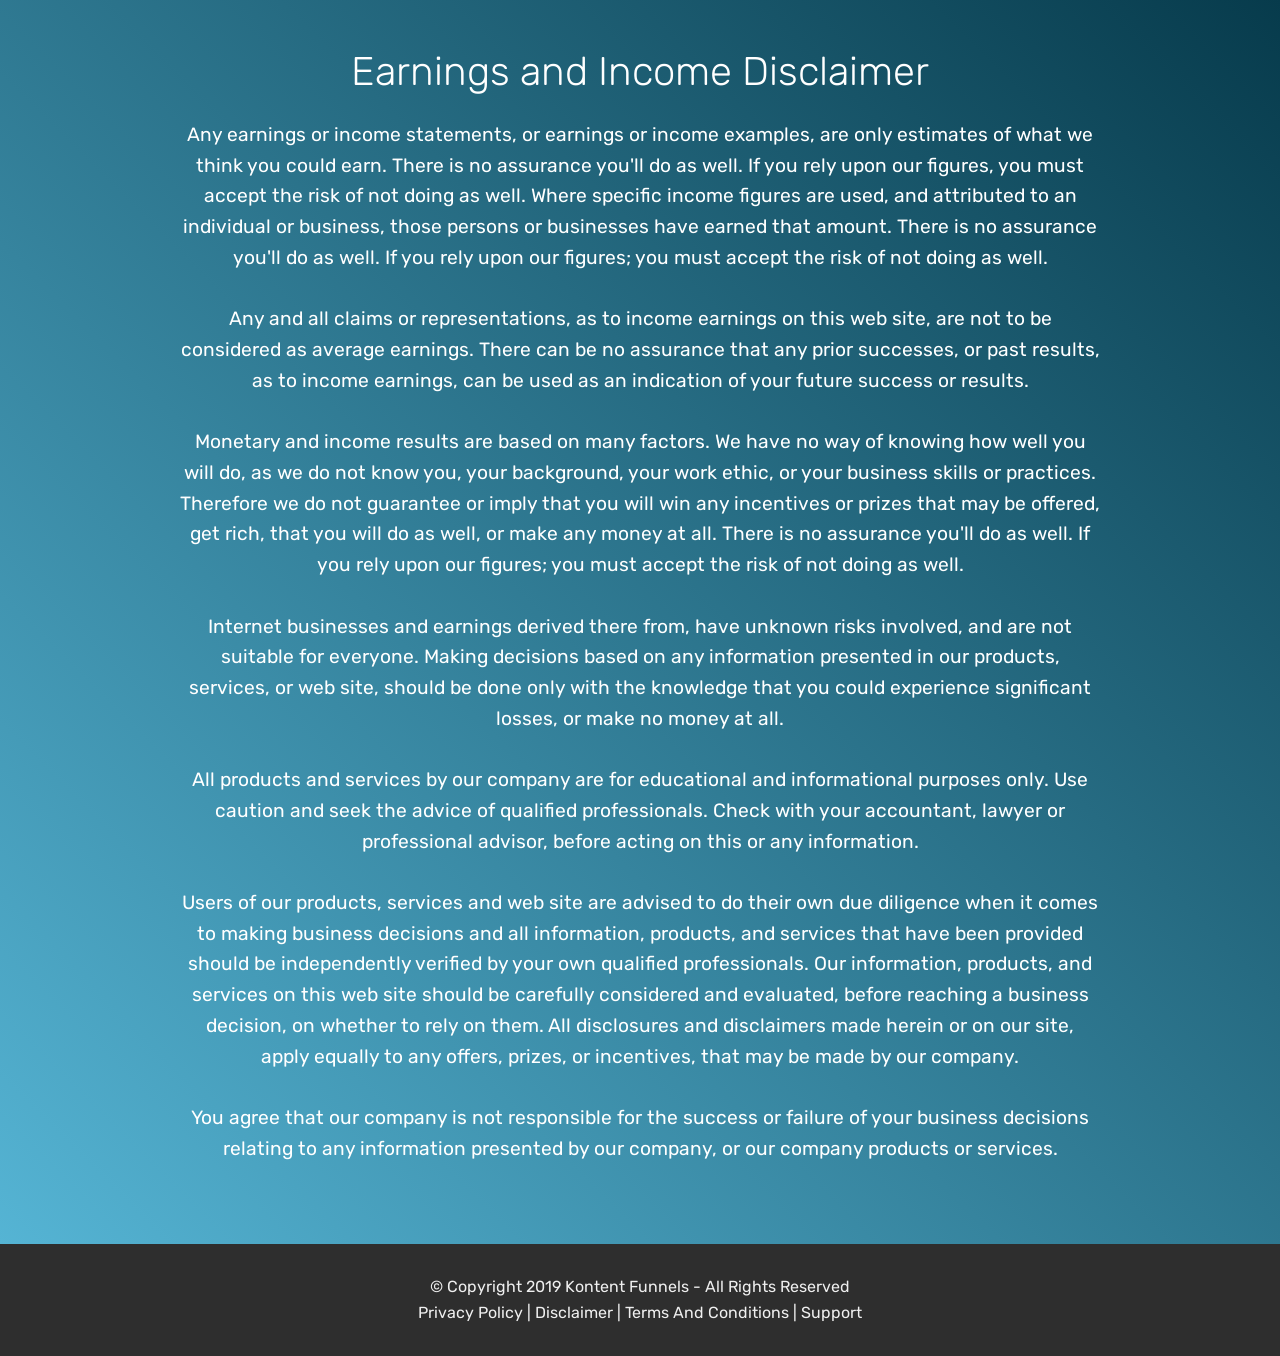
<file: page1.html>
<!DOCTYPE html>
<html >
<head>
  <!-- Site made with Mobirise Website Builder v4.9.5, https://mobirise.com -->
  <meta charset="UTF-8">
  <meta http-equiv="X-UA-Compatible" content="IE=edge">
  <meta name="generator" content="Mobirise v4.9.5, mobirise.com">
  <meta name="viewport" content="width=device-width, initial-scale=1, minimum-scale=1">
  <link rel="shortcut icon" href="assets/images/ic04-128x128.png" type="image/x-icon">
  <meta name="description" content="Site Maker Description">
  <title>Disclaimer</title>
  <link rel="stylesheet" href="assets/web/assets/mobirise-icons/mobirise-icons.css">
  <link rel="stylesheet" href="assets/tether/tether.min.css">
  <link rel="stylesheet" href="assets/bootstrap/css/bootstrap.min.css">
  <link rel="stylesheet" href="assets/bootstrap/css/bootstrap-grid.min.css">
  <link rel="stylesheet" href="assets/bootstrap/css/bootstrap-reboot.min.css">
  <link rel="stylesheet" href="assets/theme/css/style.css">
  <link rel="stylesheet" href="assets/mobirise/css/mbr-additional.css" type="text/css">
  
  
  
</head>
<body>
  <section class="header5 cid-ruztW0aDgB mbr-fullscreen" id="header5-1y">

    

    
    <div class="container">
        <div class="row justify-content-center">
            <div class="mbr-white col-md-10">
                <h1 class="mbr-section-title align-center pb-3 mbr-fonts-style display-2">Earnings and Income Disclaimer</h1>
                <p class="mbr-text align-center display-5 pb-3 mbr-fonts-style">Any earnings or income statements, or earnings or income examples, are only estimates of what we think you could earn. There is no assurance you'll do as well. If you rely upon our figures, you must accept the risk of not doing as well. Where specific income figures are used, and attributed to an individual or business, those persons or businesses have earned that amount. There is no assurance you'll do as well. If you rely upon our figures; you must accept the risk of not doing as well.
<br>
<br>Any and all claims or representations, as to income earnings on this web site, are not to be considered as average earnings. There can be no assurance that any prior successes, or past results, as to income earnings, can be used as an indication of your future success or results.
<br>
<br>Monetary and income results are based on many factors. We have no way of knowing how well you will do, as we do not know you, your background, your work ethic, or your business skills or practices. Therefore we do not guarantee or imply that you will win any incentives or prizes that may be offered, get rich, that you will do as well, or make any money at all. There is no assurance you'll do as well. If you rely upon our figures; you must accept the risk of not doing as well.
<br>
<br>Internet businesses and earnings derived there from, have unknown risks involved, and are not suitable for everyone. Making decisions based on any information presented in our products, services, or web site, should be done only with the knowledge that you could experience significant losses, or make no money at all.
<br>
<br>All products and services by our company are for educational and informational purposes only. Use caution and seek the advice of qualified professionals. Check with your accountant, lawyer or professional advisor, before acting on this or any information.
<br>
<br>Users of our products, services and web site are advised to do their own due diligence when it comes to making business decisions and all information, products, and services that have been provided should be independently verified by your own qualified professionals. Our information, products, and services on this web site should be carefully considered and evaluated, before reaching a business decision, on whether to rely on them. All disclosures and disclaimers made herein or on our site, apply equally to any offers, prizes, or incentives, that may be made by our company.
<br>
<br>You agree that our company is not responsible for the success or failure of your business decisions relating to any information presented by our company, or our company products or services.</p>
                
            </div>
        </div>
    </div>

    
</section>

<section class="engine"><a href="https://mobirise.info/x">free css templates</a></section><section once="" class="cid-resc26dNts" id="footer6-1x">

    

    

    <div class="container">
        <div class="media-container-row align-center mbr-white">
            <div class="col-12">
                <p class="mbr-text mb-0 mbr-fonts-style display-7">
                    © Copyright 2019 Kontent Funnels - All Rights Reserved<br>Privacy Policy    |    Disclaimer    |    Terms And Conditions    |    Support<br>
                </p>
            </div>
        </div>
    </div>
</section>


  <script src="assets/web/assets/jquery/jquery.min.js"></script>
  <script src="assets/popper/popper.min.js"></script>
  <script src="assets/tether/tether.min.js"></script>
  <script src="assets/bootstrap/js/bootstrap.min.js"></script>
  <script src="assets/smoothscroll/smooth-scroll.js"></script>
  <script src="assets/theme/js/script.js"></script>
  
  
</body>
</html>
</file>
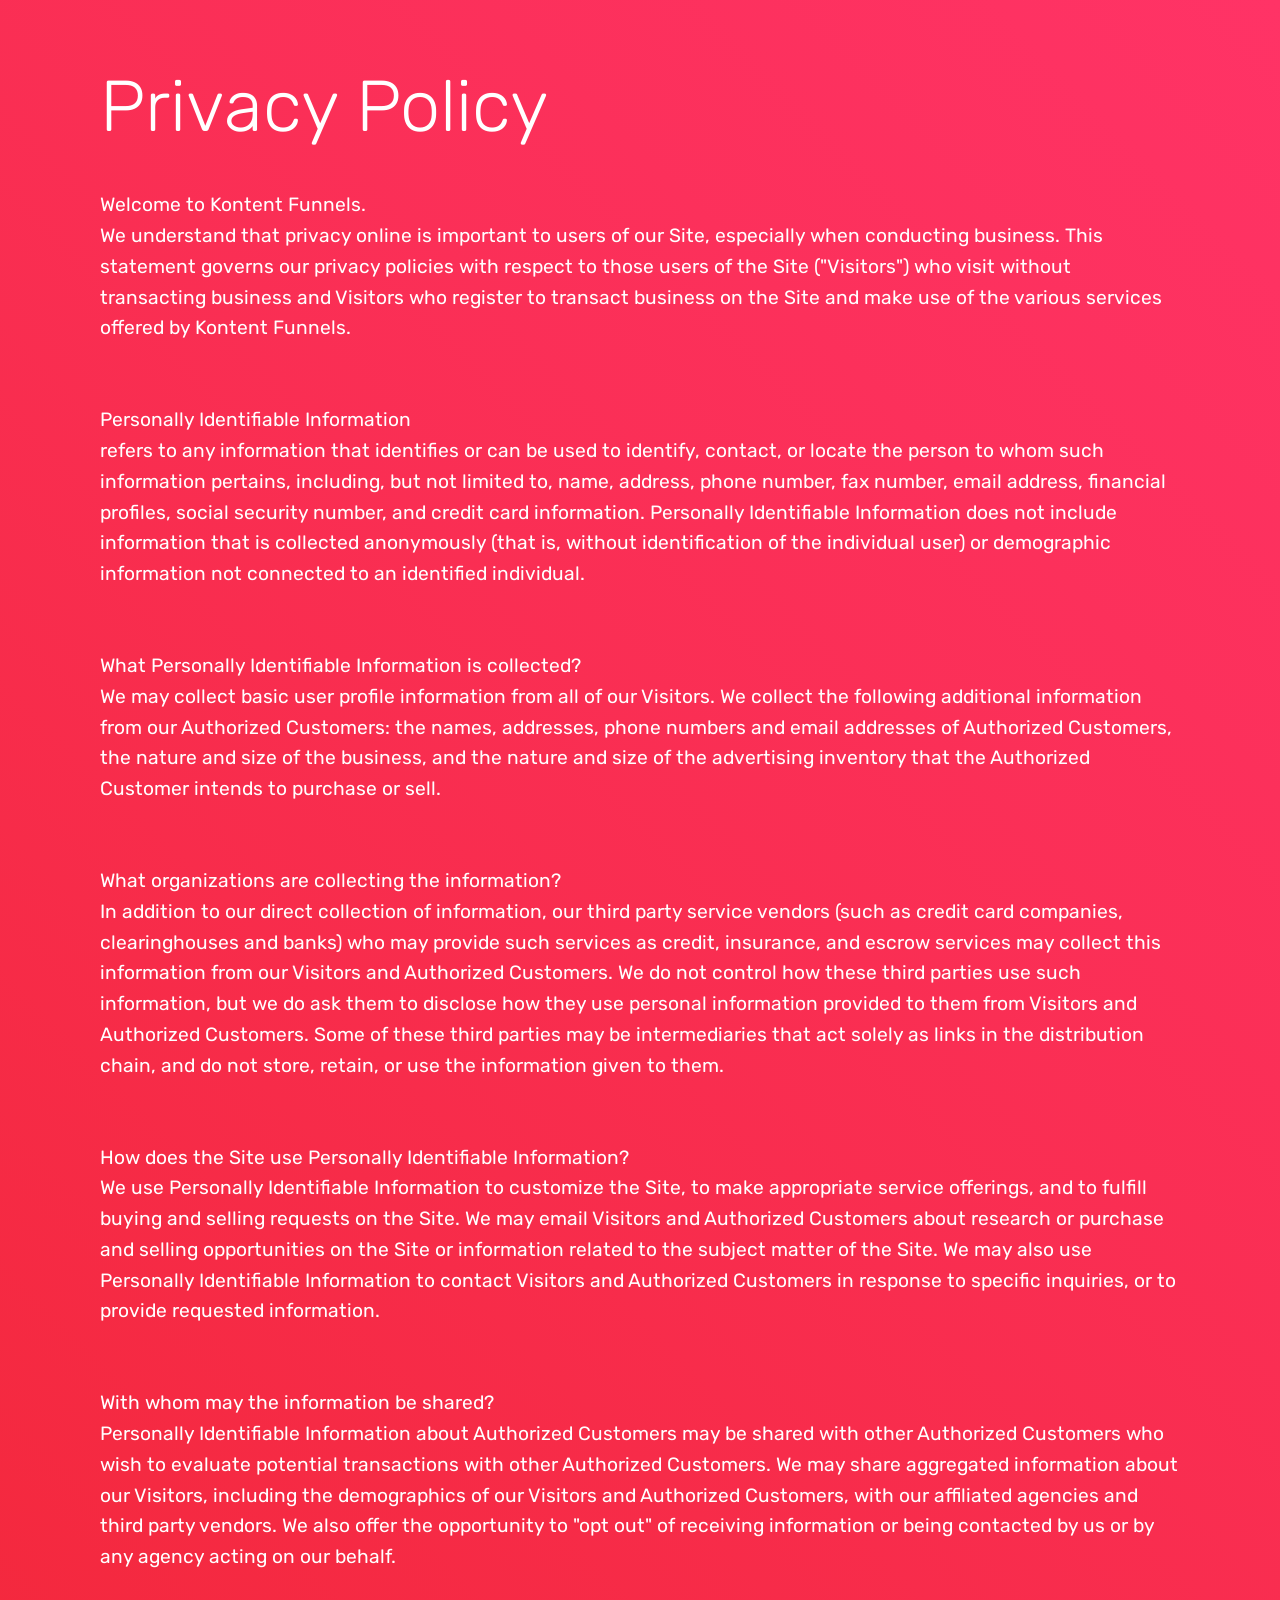
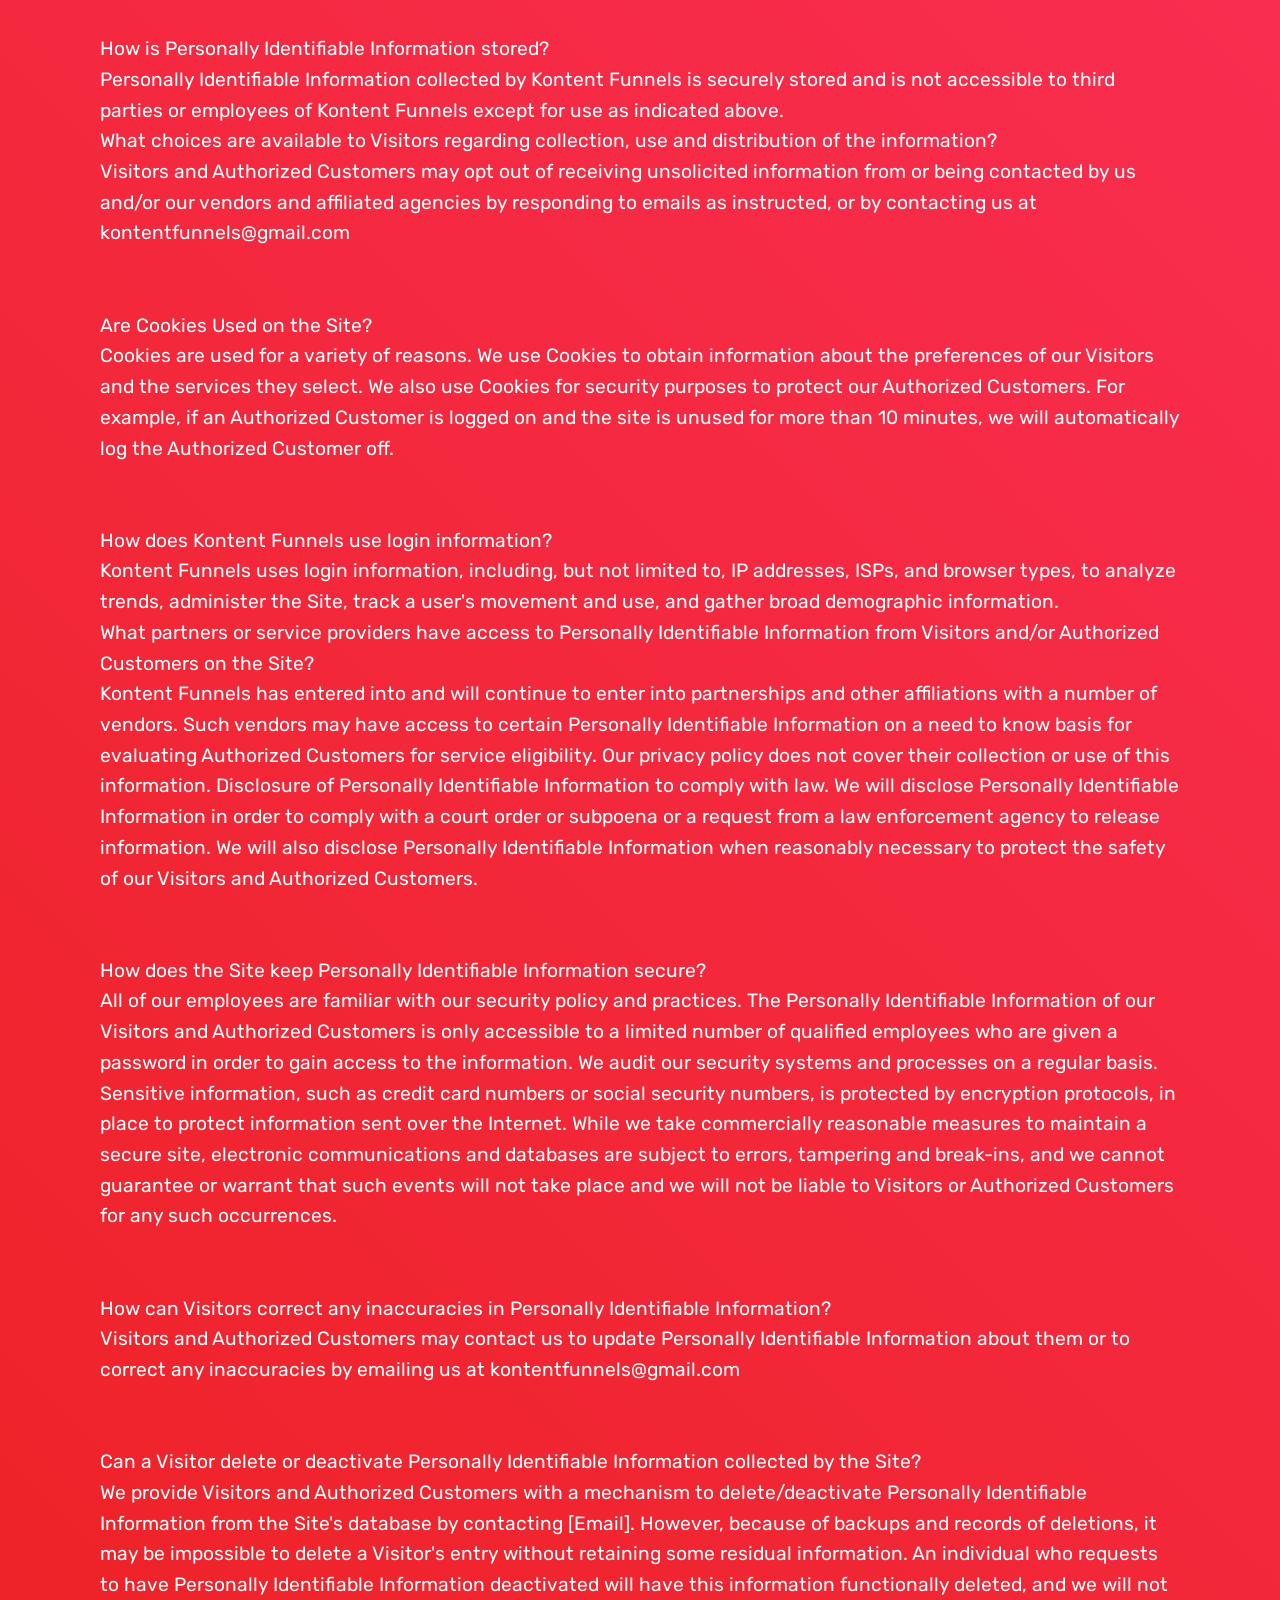
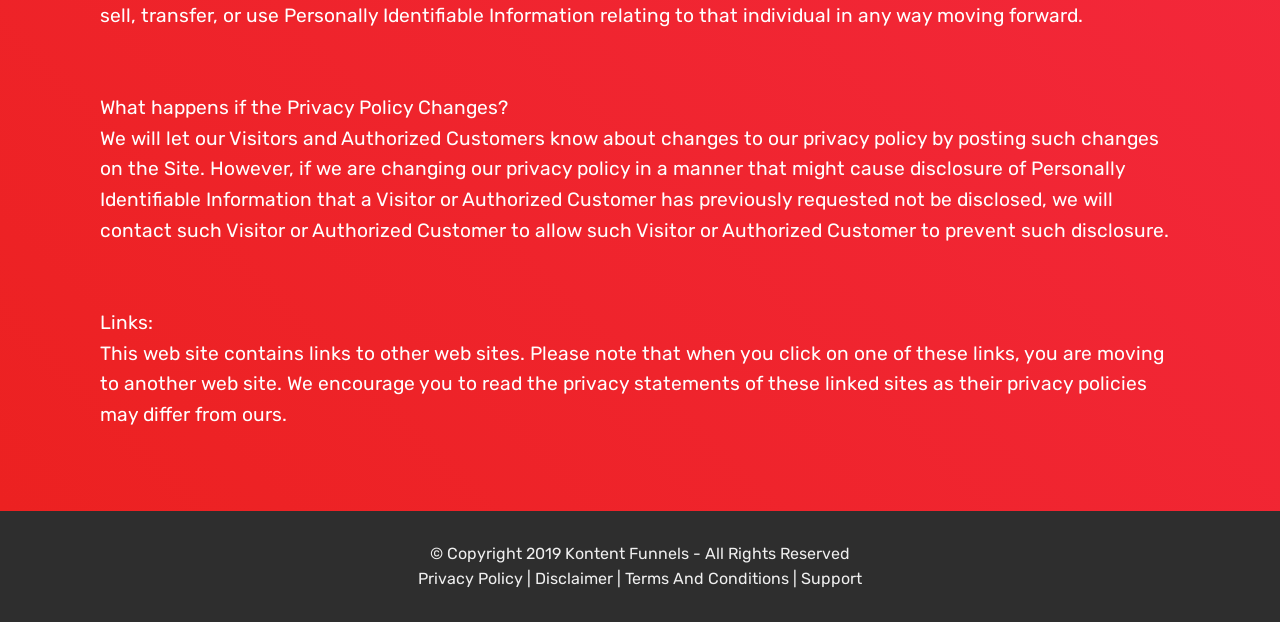
<file: page2.html>
<!DOCTYPE html>
<html >
<head>
  <!-- Site made with Mobirise Website Builder v4.9.5, https://mobirise.com -->
  <meta charset="UTF-8">
  <meta http-equiv="X-UA-Compatible" content="IE=edge">
  <meta name="generator" content="Mobirise v4.9.5, mobirise.com">
  <meta name="viewport" content="width=device-width, initial-scale=1, minimum-scale=1">
  <link rel="shortcut icon" href="assets/images/ic04-128x128.png" type="image/x-icon">
  <meta name="description" content="Website Maker Description">
  <title>Privacy Policy</title>
  <link rel="stylesheet" href="assets/web/assets/mobirise-icons/mobirise-icons.css">
  <link rel="stylesheet" href="assets/tether/tether.min.css">
  <link rel="stylesheet" href="assets/bootstrap/css/bootstrap.min.css">
  <link rel="stylesheet" href="assets/bootstrap/css/bootstrap-grid.min.css">
  <link rel="stylesheet" href="assets/bootstrap/css/bootstrap-reboot.min.css">
  <link rel="stylesheet" href="assets/theme/css/style.css">
  <link rel="stylesheet" href="assets/mobirise/css/mbr-additional.css" type="text/css">
  
  
  
</head>
<body>
  <section class="header11 cid-ruzB5mnLqi mbr-fullscreen" id="header11-20">

    <!-- Block parameters controls (Blue "Gear" panel) -->
    
    <!-- End block parameters -->

    
    <div class="container align-left">
        <div class="media-container-column mbr-white col-md-12">
            
            <h1 class="mbr-section-title py-3 mbr-fonts-style display-1">Privacy Policy</h1>
            <p class="mbr-text py-3 mbr-fonts-style display-5">Welcome to Kontent Funnels.
<br>We understand that privacy online is important to users of our Site, especially when conducting business. This statement governs our privacy policies with respect to those users of the Site ("Visitors") who visit without transacting business and Visitors who register to transact business on the Site and make use of the various services offered by Kontent Funnels.
<br>
<br>
<br>Personally Identifiable Information
<br>refers to any information that identifies or can be used to identify, contact, or locate the person to whom such information pertains, including, but not limited to, name, address, phone number, fax number, email address, financial profiles, social security number, and credit card information. Personally Identifiable Information does not include information that is collected anonymously (that is, without identification of the individual user) or demographic information not connected to an identified individual.
<br>
<br>
<br>What Personally Identifiable Information is collected?
<br>We may collect basic user profile information from all of our Visitors. We collect the following additional information from our Authorized Customers: the names, addresses, phone numbers and email addresses of Authorized Customers, the nature and size of the business, and the nature and size of the advertising inventory that the Authorized Customer intends to purchase or sell.
<br>
<br>
<br>What organizations are collecting the information?
<br>In addition to our direct collection of information, our third party service vendors (such as credit card companies, clearinghouses and banks) who may provide such services as credit, insurance, and escrow services may collect this information from our Visitors and Authorized Customers. We do not control how these third parties use such information, but we do ask them to disclose how they use personal information provided to them from Visitors and Authorized Customers. Some of these third parties may be intermediaries that act solely as links in the distribution chain, and do not store, retain, or use the information given to them.
<br>
<br>
<br>How does the Site use Personally Identifiable Information?
<br>We use Personally Identifiable Information to customize the Site, to make appropriate service offerings, and to fulfill buying and selling requests on the Site. We may email Visitors and Authorized Customers about research or purchase and selling opportunities on the Site or information related to the subject matter of the Site. We may also use Personally Identifiable Information to contact Visitors and Authorized Customers in response to specific inquiries, or to provide requested information.
<br>
<br>
<br>With whom may the information be shared?
<br>Personally Identifiable Information about Authorized Customers may be shared with other Authorized Customers who wish to evaluate potential transactions with other Authorized Customers. We may share aggregated information about our Visitors, including the demographics of our Visitors and Authorized Customers, with our affiliated agencies and third party vendors. We also offer the opportunity to "opt out" of receiving information or being contacted by us or by any agency acting on our behalf.
<br>
<br>
<br>How is Personally Identifiable Information stored?
<br>Personally Identifiable Information collected by Kontent Funnels&nbsp;is securely stored and is not accessible to third parties or employees of Kontent Funnels&nbsp;except for use as indicated above.
<br>What choices are available to Visitors regarding collection, use and distribution of the information?
<br>Visitors and Authorized Customers may opt out of receiving unsolicited information from or being contacted by us and/or our vendors and affiliated agencies by responding to emails as instructed, or by contacting us at kontentfunnels@gmail.com&nbsp;<br>
<br>
<br>Are Cookies Used on the Site?
<br>Cookies are used for a variety of reasons. We use Cookies to obtain information about the preferences of our Visitors and the services they select. We also use Cookies for security purposes to protect our Authorized Customers. For example, if an Authorized Customer is logged on and the site is unused for more than 10 minutes, we will automatically log the Authorized Customer off.
<br>
<br>
<br>How does Kontent Funnels use login information?
<br>Kontent Funnels&nbsp;uses login information, including, but not limited to, IP addresses, ISPs, and browser types, to analyze trends, administer the Site, track a user's movement and use, and gather broad demographic information.
<br>What partners or service providers have access to Personally Identifiable Information from Visitors and/or Authorized Customers on the Site?
<br>Kontent Funnels has entered into and will continue to enter into partnerships and other affiliations with a number of vendors. Such vendors may have access to certain Personally Identifiable Information on a need to know basis for evaluating Authorized Customers for service eligibility. Our privacy policy does not cover their collection or use of this information. Disclosure of Personally Identifiable Information to comply with law. We will disclose Personally Identifiable Information in order to comply with a court order or subpoena or a request from a law enforcement agency to release information. We will also disclose Personally Identifiable Information when reasonably necessary to protect the safety of our Visitors and Authorized Customers.
<br>
<br>
<br>How does the Site keep Personally Identifiable Information secure?
<br>All of our employees are familiar with our security policy and practices. The Personally Identifiable Information of our Visitors and Authorized Customers is only accessible to a limited number of qualified employees who are given a password in order to gain access to the information. We audit our security systems and processes on a regular basis. Sensitive information, such as credit card numbers or social security numbers, is protected by encryption protocols, in place to protect information sent over the Internet. While we take commercially reasonable measures to maintain a secure site, electronic communications and databases are subject to errors, tampering and break-ins, and we cannot guarantee or warrant that such events will not take place and we will not be liable to Visitors or Authorized Customers for any such occurrences.
<br>
<br>
<br>How can Visitors correct any inaccuracies in Personally Identifiable Information?
<br>Visitors and Authorized Customers may contact us to update Personally Identifiable Information about them or to correct any inaccuracies by emailing us at kontentfunnels@gmail.com &nbsp;<br>
<br>
<br>Can a Visitor delete or deactivate Personally Identifiable Information collected by the Site?
<br>We provide Visitors and Authorized Customers with a mechanism to delete/deactivate Personally Identifiable Information from the Site's database by contacting [Email]. However, because of backups and records of deletions, it may be impossible to delete a Visitor's entry without retaining some residual information. An individual who requests to have Personally Identifiable Information deactivated will have this information functionally deleted, and we will not sell, transfer, or use Personally Identifiable Information relating to that individual in any way moving forward.
<br>
<br>
<br>What happens if the Privacy Policy Changes?
<br>We will let our Visitors and Authorized Customers know about changes to our privacy policy by posting such changes on the Site. However, if we are changing our privacy policy in a manner that might cause disclosure of Personally Identifiable Information that a Visitor or Authorized Customer has previously requested not be disclosed, we will contact such Visitor or Authorized Customer to allow such Visitor or Authorized Customer to prevent such disclosure.
<br>
<br>
<br>Links:
<br>This web site contains links to other web sites. Please note that when you click on one of these links, you are moving to another web site. We encourage you to read the privacy statements of these linked sites as their privacy policies may differ from ours.</p>
            
        </div>
    </div>

    
</section>

<section class="engine"><a href="https://mobirise.info/t">free amp templates</a></section><section once="" class="cid-resc26dNts" id="footer6-1z">

    

    

    <div class="container">
        <div class="media-container-row align-center mbr-white">
            <div class="col-12">
                <p class="mbr-text mb-0 mbr-fonts-style display-7">
                    © Copyright 2019 Kontent Funnels - All Rights Reserved<br>Privacy Policy    |    Disclaimer    |    Terms And Conditions    |    Support<br>
                </p>
            </div>
        </div>
    </div>
</section>


  <script src="assets/web/assets/jquery/jquery.min.js"></script>
  <script src="assets/popper/popper.min.js"></script>
  <script src="assets/tether/tether.min.js"></script>
  <script src="assets/bootstrap/js/bootstrap.min.js"></script>
  <script src="assets/smoothscroll/smooth-scroll.js"></script>
  <script src="assets/theme/js/script.js"></script>
  
  
</body>
</html>
</file>
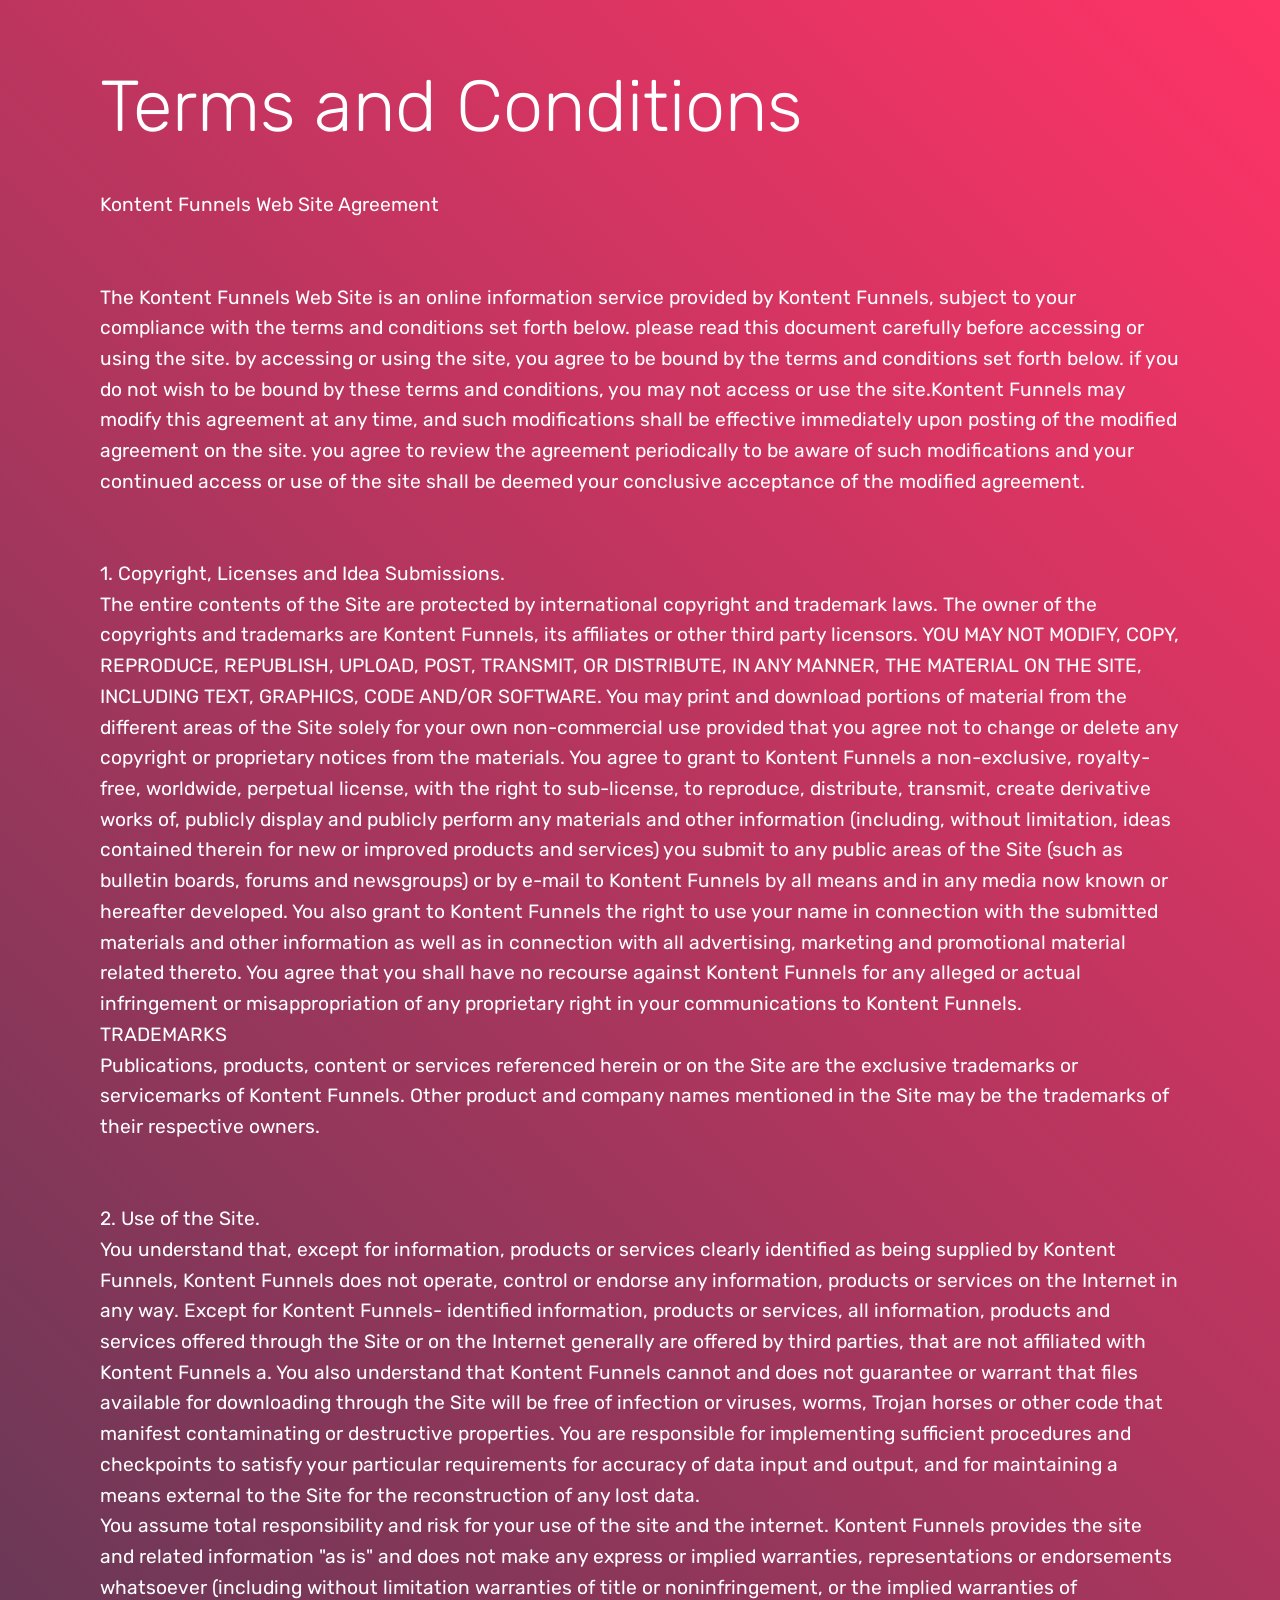
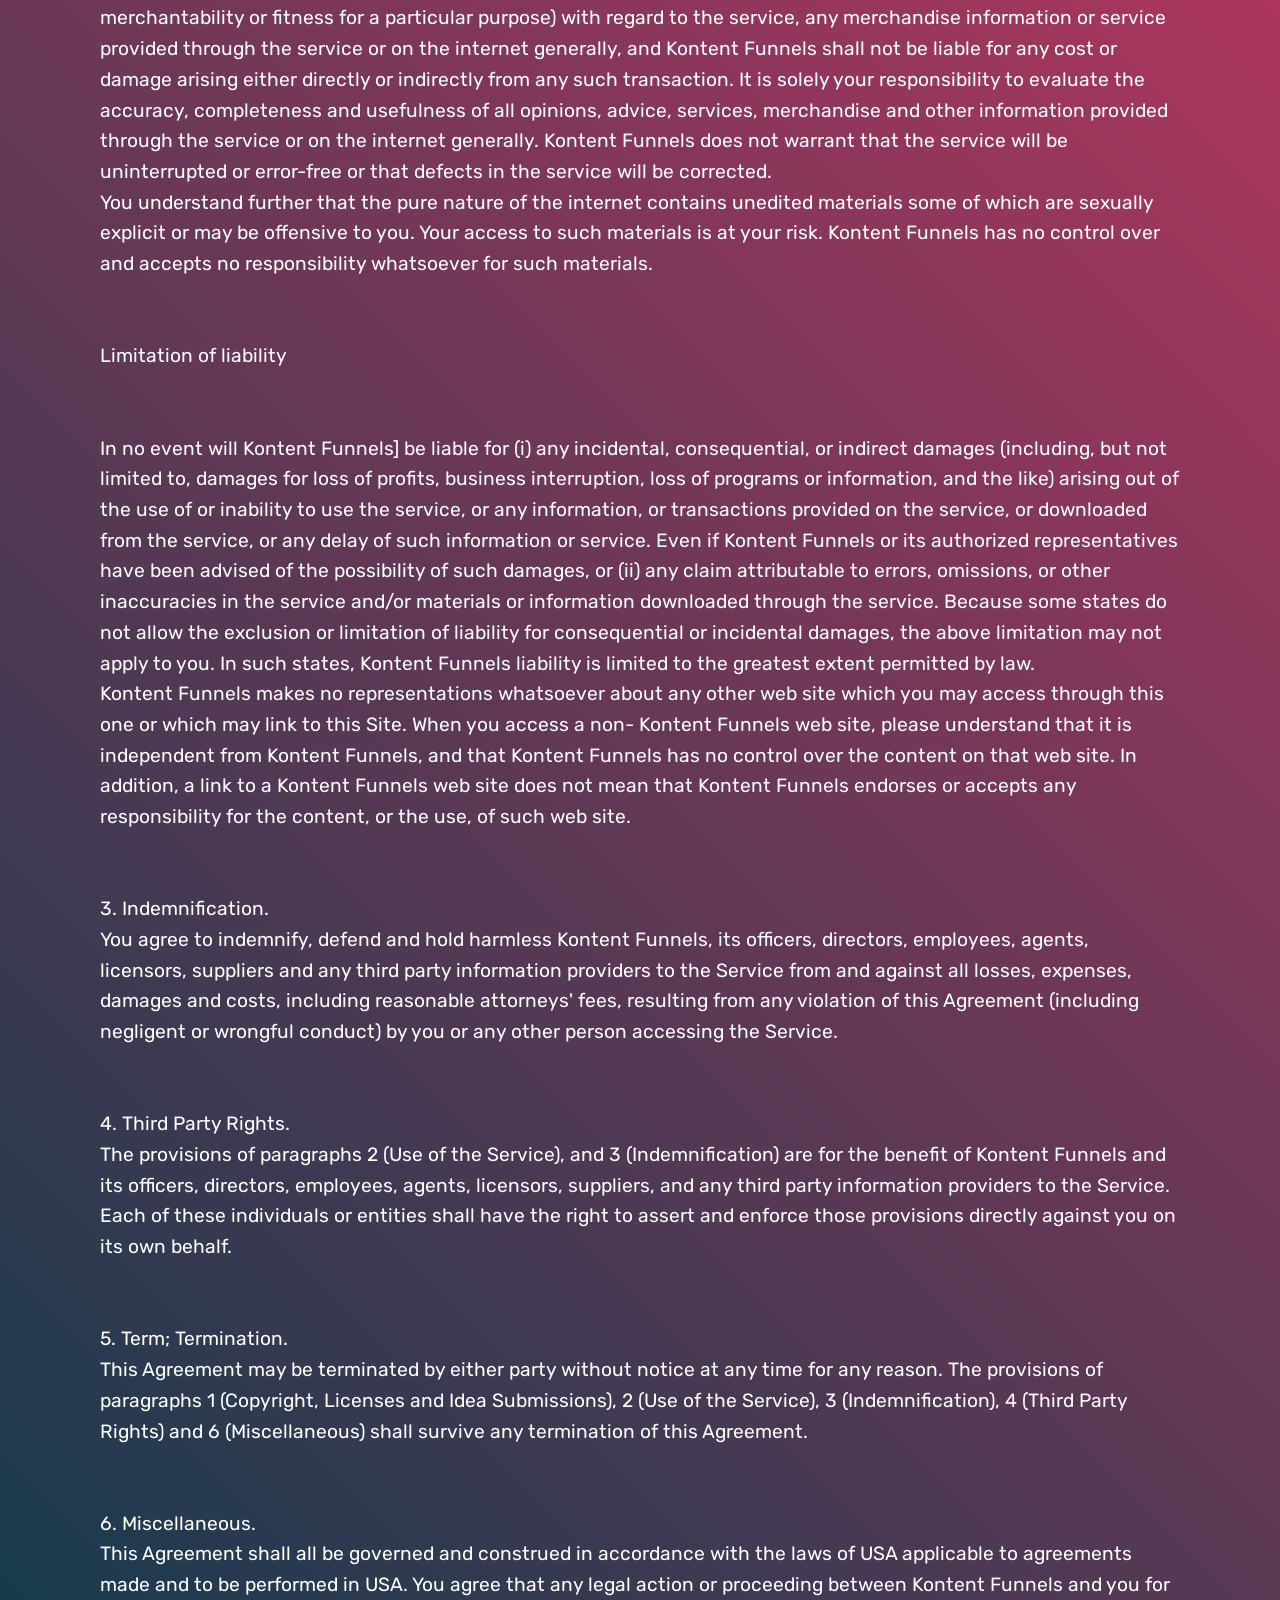
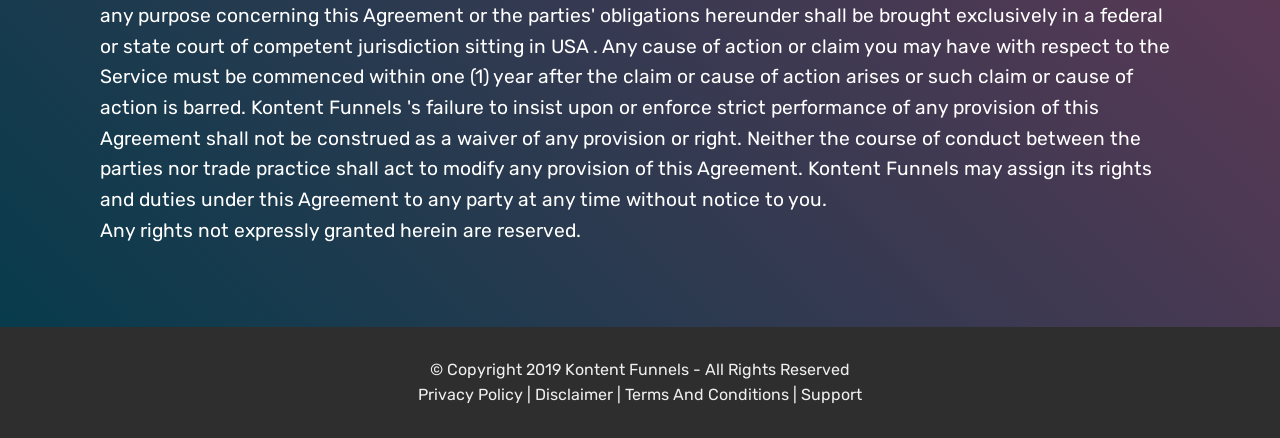
<file: page3.html>
<!DOCTYPE html>
<html >
<head>
  <!-- Site made with Mobirise Website Builder v4.9.5, https://mobirise.com -->
  <meta charset="UTF-8">
  <meta http-equiv="X-UA-Compatible" content="IE=edge">
  <meta name="generator" content="Mobirise v4.9.5, mobirise.com">
  <meta name="viewport" content="width=device-width, initial-scale=1, minimum-scale=1">
  <link rel="shortcut icon" href="assets/images/ic04-128x128.png" type="image/x-icon">
  <meta name="description" content="Website Generator Description">
  <title> Terms And Conditions</title>
  <link rel="stylesheet" href="assets/web/assets/mobirise-icons/mobirise-icons.css">
  <link rel="stylesheet" href="assets/tether/tether.min.css">
  <link rel="stylesheet" href="assets/bootstrap/css/bootstrap.min.css">
  <link rel="stylesheet" href="assets/bootstrap/css/bootstrap-grid.min.css">
  <link rel="stylesheet" href="assets/bootstrap/css/bootstrap-reboot.min.css">
  <link rel="stylesheet" href="assets/theme/css/style.css">
  <link rel="stylesheet" href="assets/mobirise/css/mbr-additional.css" type="text/css">
  
  
  
</head>
<body>
  <section class="header11 cid-ruzDDU49uN mbr-fullscreen" id="header11-23">

    <!-- Block parameters controls (Blue "Gear" panel) -->
    
    <!-- End block parameters -->

    
    <div class="container align-left">
        <div class="media-container-column mbr-white col-md-12">
            
            <h1 class="mbr-section-title py-3 mbr-fonts-style display-1">Terms and Conditions</h1>
            <p class="mbr-text py-3 mbr-fonts-style display-5">Kontent Funnels Web Site Agreement
<br>
<br>
<br>The Kontent Funnels Web Site is an online information service provided by Kontent Funnels, subject to your compliance with the terms and conditions set forth below. please read this document carefully before accessing or using the site. by accessing or using the site, you agree to be bound by the terms and conditions set forth below. if you do not wish to be bound by these terms and conditions, you may not access or use the site.Kontent Funnels may modify this agreement at any time, and such modifications shall be effective immediately upon posting of the modified agreement on the site. you agree to review the agreement periodically to be aware of such modifications and your continued access or use of the site shall be deemed your conclusive acceptance of the modified agreement.
<br>
<br>
<br>1. Copyright, Licenses and Idea Submissions.
<br>The entire contents of the Site are protected by international copyright and trademark laws. The owner of the copyrights and trademarks are Kontent Funnels, its affiliates or other third party licensors. YOU MAY NOT MODIFY, COPY, REPRODUCE, REPUBLISH, UPLOAD, POST, TRANSMIT, OR DISTRIBUTE, IN ANY MANNER, THE MATERIAL ON THE SITE, INCLUDING TEXT, GRAPHICS, CODE AND/OR SOFTWARE. You may print and download portions of material from the different areas of the Site solely for your own non-commercial use provided that you agree not to change or delete any copyright or proprietary notices from the materials. You agree to grant to Kontent Funnels a non-exclusive, royalty-free, worldwide, perpetual license, with the right to sub-license, to reproduce, distribute, transmit, create derivative works of, publicly display and publicly perform any materials and other information (including, without limitation, ideas contained therein for new or improved products and services) you submit to any public areas of the Site (such as bulletin boards, forums and newsgroups) or by e-mail to Kontent Funnels by all means and in any media now known or hereafter developed. You also grant to Kontent Funnels the right to use your name in connection with the submitted materials and other information as well as in connection with all advertising, marketing and promotional material related thereto. You agree that you shall have no recourse against Kontent Funnels for any alleged or actual infringement or misappropriation of any proprietary right in your communications to Kontent Funnels.
<br>TRADEMARKS
<br>Publications, products, content or services referenced herein or on the Site are the exclusive trademarks or servicemarks of Kontent Funnels. Other product and company names mentioned in the Site may be the trademarks of their respective owners.
<br>
<br>
<br>2. Use of the Site.
<br>You understand that, except for information, products or services clearly identified as being supplied by Kontent Funnels, Kontent Funnels does not operate, control or endorse any information, products or services on the Internet in any way. Except for Kontent Funnels- identified information, products or services, all information, products and services offered through the Site or on the Internet generally are offered by third parties, that are not affiliated with Kontent Funnels&nbsp;a. You also understand that Kontent Funnels&nbsp;cannot and does not guarantee or warrant that files available for downloading through the Site will be free of infection or viruses, worms, Trojan horses or other code that manifest contaminating or destructive properties. You are responsible for implementing sufficient procedures and checkpoints to satisfy your particular requirements for accuracy of data input and output, and for maintaining a means external to the Site for the reconstruction of any lost data.
<br>You assume total responsibility and risk for your use of the site and the internet. Kontent Funnels&nbsp;provides the site and related information "as is" and does not make any express or implied warranties, representations or endorsements whatsoever (including without limitation warranties of title or noninfringement, or the implied warranties of merchantability or fitness for a particular purpose) with regard to the service, any merchandise information or service provided through the service or on the internet generally, and Kontent Funnels&nbsp;shall not be liable for any cost or damage arising either directly or indirectly from any such transaction. It is solely your responsibility to evaluate the accuracy, completeness and usefulness of all opinions, advice, services, merchandise and other information provided through the service or on the internet generally. Kontent Funnels&nbsp;does not warrant that the service will be uninterrupted or error-free or that defects in the service will be corrected.
<br>You understand further that the pure nature of the internet contains unedited materials some of which are sexually explicit or may be offensive to you. Your access to such materials is at your risk. Kontent Funnels&nbsp;has no control over and accepts no responsibility whatsoever for such materials.
<br>
<br>
<br>Limitation of liability
<br>
<br>
<br>In no event will Kontent Funnels] be liable for (i) any incidental, consequential, or indirect damages (including, but not limited to, damages for loss of profits, business interruption, loss of programs or information, and the like) arising out of the use of or inability to use the service, or any information, or transactions provided on the service, or downloaded from the service, or any delay of such information or service. Even if Kontent Funnels&nbsp;or its authorized representatives have been advised of the possibility of such damages, or (ii) any claim attributable to errors, omissions, or other inaccuracies in the service and/or materials or information downloaded through the service. Because some states do not allow the exclusion or limitation of liability for consequential or incidental damages, the above limitation may not apply to you. In such states, Kontent Funnels&nbsp;liability is limited to the greatest extent permitted by law.
<br>Kontent Funnels&nbsp;makes no representations whatsoever about any other web site which you may access through this one or which may link to this Site. When you access a non- Kontent Funnels&nbsp;web site, please understand that it is independent from Kontent Funnels, and that Kontent Funnels&nbsp;has no control over the content on that web site. In addition, a link to a Kontent Funnels&nbsp;web site does not mean that Kontent Funnels&nbsp;endorses or accepts any responsibility for the content, or the use, of such web site.
<br>
<br>
<br>3. Indemnification.
<br>You agree to indemnify, defend and hold harmless Kontent Funnels, its officers, directors, employees, agents, licensors, suppliers and any third party information providers to the Service from and against all losses, expenses, damages and costs, including reasonable attorneys' fees, resulting from any violation of this Agreement (including negligent or wrongful conduct) by you or any other person accessing the Service.
<br>
<br>
<br>4. Third Party Rights.
<br>The provisions of paragraphs 2 (Use of the Service), and 3 (Indemnification) are for the benefit of Kontent Funnels&nbsp;and its officers, directors, employees, agents, licensors, suppliers, and any third party information providers to the Service. Each of these individuals or entities shall have the right to assert and enforce those provisions directly against you on its own behalf.
<br>
<br>
<br>5. Term; Termination.
<br>This Agreement may be terminated by either party without notice at any time for any reason. The provisions of paragraphs 1 (Copyright, Licenses and Idea Submissions), 2 (Use of the Service), 3 (Indemnification), 4 (Third Party Rights) and 6 (Miscellaneous) shall survive any termination of this Agreement.
<br>
<br>
<br>6. Miscellaneous.
<br>This Agreement shall all be governed and construed in accordance with the laws of USA applicable to agreements made and to be performed in USA. You agree that any legal action or proceeding between Kontent Funnels&nbsp;and you for any purpose concerning this Agreement or the parties' obligations hereunder shall be brought exclusively in a federal or state court of competent jurisdiction sitting in USA . Any cause of action or claim you may have with respect to the Service must be commenced within one (1) year after the claim or cause of action arises or such claim or cause of action is barred. Kontent Funnels&nbsp;'s failure to insist upon or enforce strict performance of any provision of this Agreement shall not be construed as a waiver of any provision or right. Neither the course of conduct between the parties nor trade practice shall act to modify any provision of this Agreement. Kontent Funnels&nbsp;may assign its rights and duties under this Agreement to any party at any time without notice to you.
<br>Any rights not expressly granted herein are reserved.</p>
            
        </div>
    </div>

    
</section>

<section class="engine"><a href="https://mobirise.info/r">bootstrap template</a></section><section once="" class="cid-resc26dNts" id="footer6-21">

    

    

    <div class="container">
        <div class="media-container-row align-center mbr-white">
            <div class="col-12">
                <p class="mbr-text mb-0 mbr-fonts-style display-7">
                    © Copyright 2019 Kontent Funnels - All Rights Reserved<br>Privacy Policy    |    Disclaimer    |    Terms And Conditions    |    Support<br>
                </p>
            </div>
        </div>
    </div>
</section>


  <script src="assets/web/assets/jquery/jquery.min.js"></script>
  <script src="assets/popper/popper.min.js"></script>
  <script src="assets/tether/tether.min.js"></script>
  <script src="assets/bootstrap/js/bootstrap.min.js"></script>
  <script src="assets/smoothscroll/smooth-scroll.js"></script>
  <script src="assets/theme/js/script.js"></script>
  
  
</body>
</html>
</file>
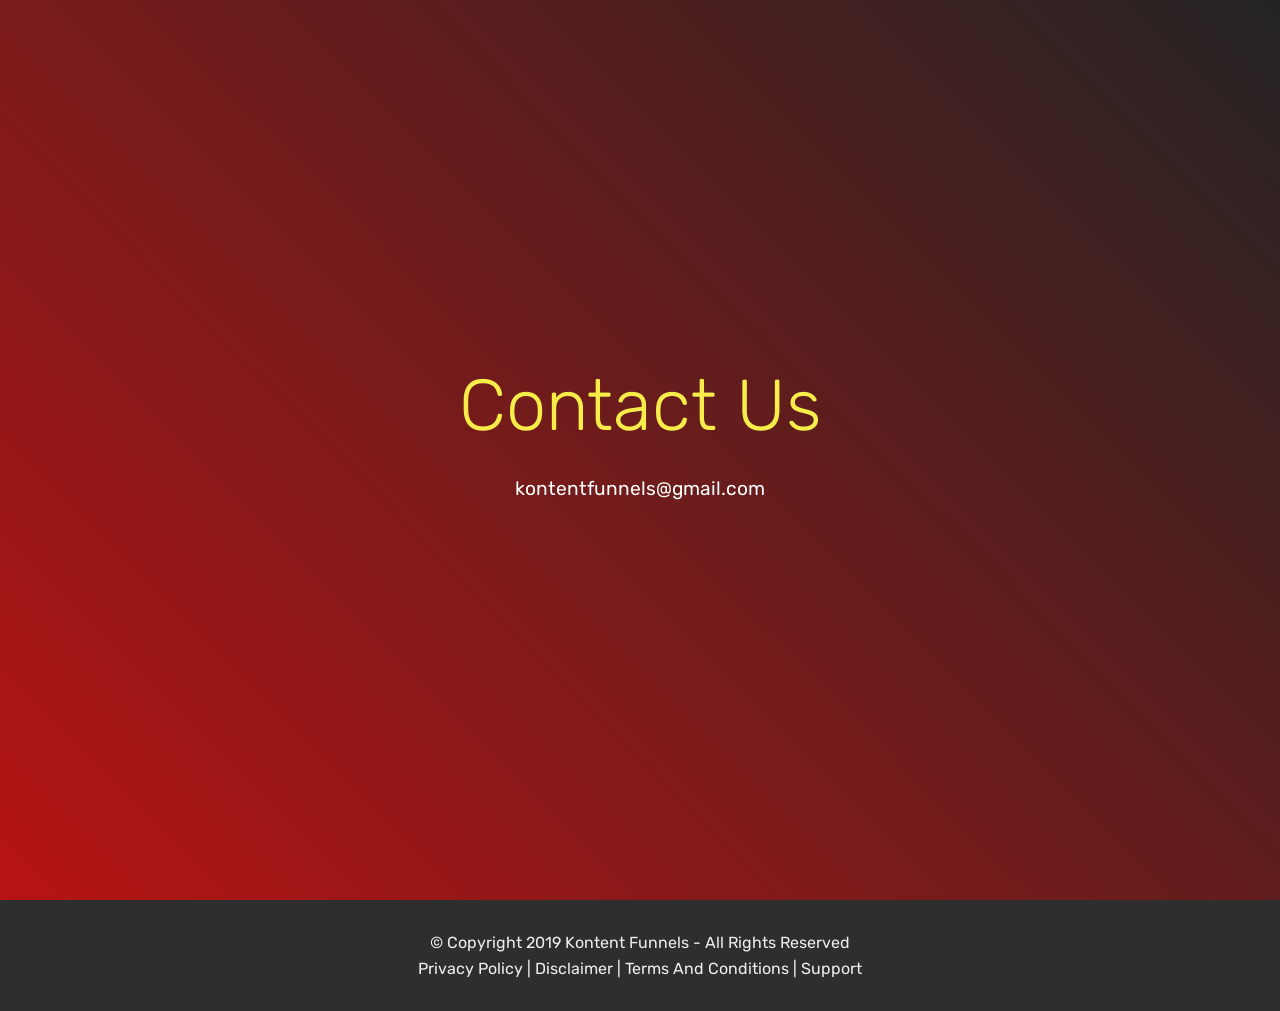
<file: page4.html>
<!DOCTYPE html>
<html >
<head>
  <!-- Site made with Mobirise Website Builder v4.9.5, https://mobirise.com -->
  <meta charset="UTF-8">
  <meta http-equiv="X-UA-Compatible" content="IE=edge">
  <meta name="generator" content="Mobirise v4.9.5, mobirise.com">
  <meta name="viewport" content="width=device-width, initial-scale=1, minimum-scale=1">
  <link rel="shortcut icon" href="assets/images/ic04-128x128.png" type="image/x-icon">
  <meta name="description" content="Site Creator Description">
  <title>Support</title>
  <link rel="stylesheet" href="assets/web/assets/mobirise-icons/mobirise-icons.css">
  <link rel="stylesheet" href="assets/tether/tether.min.css">
  <link rel="stylesheet" href="assets/bootstrap/css/bootstrap.min.css">
  <link rel="stylesheet" href="assets/bootstrap/css/bootstrap-grid.min.css">
  <link rel="stylesheet" href="assets/bootstrap/css/bootstrap-reboot.min.css">
  <link rel="stylesheet" href="assets/theme/css/style.css">
  <link rel="stylesheet" href="assets/mobirise/css/mbr-additional.css" type="text/css">
  
  
  
</head>
<body>
  <section class="header5 cid-ruzFkuBIT8 mbr-fullscreen" id="header5-25">

    

    
    <div class="container">
        <div class="row justify-content-center">
            <div class="mbr-white col-md-10">
                <h1 class="mbr-section-title align-center pb-3 mbr-fonts-style display-1">Contact Us</h1>
                <p class="mbr-text align-center display-5 pb-3 mbr-fonts-style display-2"><strong>
                   <a href="mailto:kontentfunnels@gmail.com" class="text-white">kontentfunnels@gmail.com</a>
                </strong></p>
                
            </div>
        </div>
    </div>

    
</section>

<section class="engine"><a href="https://mobirise.info/n">simple site templates</a></section><section once="" class="cid-resc26dNts" id="footer6-24">

    

    

    <div class="container">
        <div class="media-container-row align-center mbr-white">
            <div class="col-12">
                <p class="mbr-text mb-0 mbr-fonts-style display-7">
                    © Copyright 2019 Kontent Funnels - All Rights Reserved<br>Privacy Policy    |    Disclaimer    |    Terms And Conditions    |    Support<br>
                </p>
            </div>
        </div>
    </div>
</section>


  <script src="assets/web/assets/jquery/jquery.min.js"></script>
  <script src="assets/popper/popper.min.js"></script>
  <script src="assets/tether/tether.min.js"></script>
  <script src="assets/bootstrap/js/bootstrap.min.js"></script>
  <script src="assets/smoothscroll/smooth-scroll.js"></script>
  <script src="assets/theme/js/script.js"></script>
  
  
</body>
</html>
</file>
<file: assets/web/assets/mobirise-icons/mobirise-icons.css>
@font-face {
  font-family: 'MobiriseIcons';
  src:  url('mobirise-icons.eot?spat4u');
  src:  url('mobirise-icons.eot?spat4u#iefix') format('embedded-opentype'),
    url('mobirise-icons.ttf?spat4u') format('truetype'),
    url('mobirise-icons.woff?spat4u') format('woff'),
    url('mobirise-icons.svg?spat4u#MobiriseIcons') format('svg');
  font-weight: normal;
  font-style: normal;
}

[class^="mbri-"], [class*=" mbri-"] {
  /* use !important to prevent issues with browser extensions that change fonts */
  font-family: MobiriseIcons !important;
  speak: none;
  font-style: normal;
  font-weight: normal;
  font-variant: normal;
  text-transform: none;
  line-height: 1;

  /* Better Font Rendering =========== */
  -webkit-font-smoothing: antialiased;
  -moz-osx-font-smoothing: grayscale;
}

.mbri-add-submenu:before {
  content: "\e900";
}
.mbri-alert:before {
  content: "\e901";
}
.mbri-align-center:before {
  content: "\e902";
}
.mbri-align-justify:before {
  content: "\e903";
}
.mbri-align-left:before {
  content: "\e904";
}
.mbri-align-right:before {
  content: "\e905";
}
.mbri-android:before {
  content: "\e906";
}
.mbri-apple:before {
  content: "\e907";
}
.mbri-arrow-down:before {
  content: "\e908";
}
.mbri-arrow-next:before {
  content: "\e909";
}
.mbri-arrow-prev:before {
  content: "\e90a";
}
.mbri-arrow-up:before {
  content: "\e90b";
}
.mbri-bold:before {
  content: "\e90c";
}
.mbri-bookmark:before {
  content: "\e90d";
}
.mbri-bootstrap:before {
  content: "\e90e";
}
.mbri-briefcase:before {
  content: "\e90f";
}
.mbri-browse:before {
  content: "\e910";
}
.mbri-bulleted-list:before {
  content: "\e911";
}
.mbri-calendar:before {
  content: "\e912";
}
.mbri-camera:before {
  content: "\e913";
}
.mbri-cart-add:before {
  content: "\e914";
}
.mbri-cart-full:before {
  content: "\e915";
}
.mbri-cash:before {
  content: "\e916";
}
.mbri-change-style:before {
  content: "\e917";
}
.mbri-chat:before {
  content: "\e918";
}
.mbri-clock:before {
  content: "\e919";
}
.mbri-close:before {
  content: "\e91a";
}
.mbri-cloud:before {
  content: "\e91b";
}
.mbri-code:before {
  content: "\e91c";
}
.mbri-contact-form:before {
  content: "\e91d";
}
.mbri-credit-card:before {
  content: "\e91e";
}
.mbri-cursor-click:before {
  content: "\e91f";
}
.mbri-cust-feedback:before {
  content: "\e920";
}
.mbri-database:before {
  content: "\e921";
}
.mbri-delivery:before {
  content: "\e922";
}
.mbri-desktop:before {
  content: "\e923";
}
.mbri-devices:before {
  content: "\e924";
}
.mbri-down:before {
  content: "\e925";
}
.mbri-download:before {
  content: "\e989";
}
.mbri-drag-n-drop:before {
  content: "\e927";
}
.mbri-drag-n-drop2:before {
  content: "\e928";
}
.mbri-edit:before {
  content: "\e929";
}
.mbri-edit2:before {
  content: "\e92a";
}
.mbri-error:before {
  content: "\e92b";
}
.mbri-extension:before {
  content: "\e92c";
}
.mbri-features:before {
  content: "\e92d";
}
.mbri-file:before {
  content: "\e92e";
}
.mbri-flag:before {
  content: "\e92f";
}
.mbri-folder:before {
  content: "\e930";
}
.mbri-gift:before {
  content: "\e931";
}
.mbri-github:before {
  content: "\e932";
}
.mbri-globe:before {
  content: "\e933";
}
.mbri-globe-2:before {
  content: "\e934";
}
.mbri-growing-chart:before {
  content: "\e935";
}
.mbri-hearth:before {
  content: "\e936";
}
.mbri-help:before {
  content: "\e937";
}
.mbri-home:before {
  content: "\e938";
}
.mbri-hot-cup:before {
  content: "\e939";
}
.mbri-idea:before {
  content: "\e93a";
}
.mbri-image-gallery:before {
  content: "\e93b";
}
.mbri-image-slider:before {
  content: "\e93c";
}
.mbri-info:before {
  content: "\e93d";
}
.mbri-italic:before {
  content: "\e93e";
}
.mbri-key:before {
  content: "\e93f";
}
.mbri-laptop:before {
  content: "\e940";
}
.mbri-layers:before {
  content: "\e941";
}
.mbri-left-right:before {
  content: "\e942";
}
.mbri-left:before {
  content: "\e943";
}
.mbri-letter:before {
  content: "\e944";
}
.mbri-like:before {
  content: "\e945";
}
.mbri-link:before {
  content: "\e946";
}
.mbri-lock:before {
  content: "\e947";
}
.mbri-login:before {
  content: "\e948";
}
.mbri-logout:before {
  content: "\e949";
}
.mbri-magic-stick:before {
  content: "\e94a";
}
.mbri-map-pin:before {
  content: "\e94b";
}
.mbri-menu:before {
  content: "\e94c";
}
.mbri-mobile:before {
  content: "\e94d";
}
.mbri-mobile2:before {
  content: "\e94e";
}
.mbri-mobirise:before {
  content: "\e94f";
}
.mbri-more-horizontal:before {
  content: "\e950";
}
.mbri-more-vertical:before {
  content: "\e951";
}
.mbri-music:before {
  content: "\e952";
}
.mbri-new-file:before {
  content: "\e953";
}
.mbri-numbered-list:before {
  content: "\e954";
}
.mbri-opened-folder:before {
  content: "\e955";
}
.mbri-pages:before {
  content: "\e956";
}
.mbri-paper-plane:before {
  content: "\e957";
}
.mbri-paperclip:before {
  content: "\e958";
}
.mbri-photo:before {
  content: "\e959";
}
.mbri-photos:before {
  content: "\e95a";
}
.mbri-pin:before {
  content: "\e95b";
}
.mbri-play:before {
  content: "\e95c";
}
.mbri-plus:before {
  content: "\e95d";
}
.mbri-preview:before {
  content: "\e95e";
}
.mbri-print:before {
  content: "\e95f";
}
.mbri-protect:before {
  content: "\e960";
}
.mbri-question:before {
  content: "\e961";
}
.mbri-quote-left:before {
  content: "\e962";
}
.mbri-quote-right:before {
  content: "\e963";
}
.mbri-refresh:before {
  content: "\e964";
}
.mbri-responsive:before {
  content: "\e965";
}
.mbri-right:before {
  content: "\e966";
}
.mbri-rocket:before {
  content: "\e967";
}
.mbri-sad-face:before {
  content: "\e968";
}
.mbri-sale:before {
  content: "\e969";
}
.mbri-save:before {
  content: "\e96a";
}
.mbri-search:before {
  content: "\e96b";
}
.mbri-setting:before {
  content: "\e96c";
}
.mbri-setting2:before {
  content: "\e96d";
}
.mbri-setting3:before {
  content: "\e96e";
}
.mbri-share:before {
  content: "\e96f";
}
.mbri-shopping-bag:before {
  content: "\e970";
}
.mbri-shopping-basket:before {
  content: "\e971";
}
.mbri-shopping-cart:before {
  content: "\e972";
}
.mbri-sites:before {
  content: "\e973";
}
.mbri-smile-face:before {
  content: "\e974";
}
.mbri-speed:before {
  content: "\e975";
}
.mbri-star:before {
  content: "\e976";
}
.mbri-success:before {
  content: "\e977";
}
.mbri-sun:before {
  content: "\e978";
}
.mbri-sun2:before {
  content: "\e979";
}
.mbri-tablet:before {
  content: "\e97a";
}
.mbri-tablet-vertical:before {
  content: "\e97b";
}
.mbri-target:before {
  content: "\e97c";
}
.mbri-timer:before {
  content: "\e97d";
}
.mbri-to-ftp:before {
  content: "\e97e";
}
.mbri-to-local-drive:before {
  content: "\e97f";
}
.mbri-touch-swipe:before {
  content: "\e980";
}
.mbri-touch:before {
  content: "\e981";
}
.mbri-trash:before {
  content: "\e982";
}
.mbri-underline:before {
  content: "\e983";
}
.mbri-unlink:before {
  content: "\e984";
}
.mbri-unlock:before {
  content: "\e985";
}
.mbri-up-down:before {
  content: "\e986";
}
.mbri-up:before {
  content: "\e987";
}
.mbri-update:before {
  content: "\e988";
}
.mbri-upload:before {
 content: "\e926"; 
}
.mbri-user:before {
  content: "\e98a";
}
.mbri-user2:before {
  content: "\e98b";
}
.mbri-users:before {
  content: "\e98c";
}
.mbri-video:before {
  content: "\e98d";
}
.mbri-video-play:before {
  content: "\e98e";
}
.mbri-watch:before {
  content: "\e98f";
}
.mbri-website-theme:before {
  content: "\e990";
}
.mbri-wifi:before {
  content: "\e991";
}
.mbri-windows:before {
  content: "\e992";
}
.mbri-zoom-out:before {
  content: "\e993";
}
.mbri-redo:before {
  content: "\e994";
}
.mbri-undo:before {
  content: "\e995";
}
</file>
<file: assets/theme/css/style.css>
/*!
 * Mobirise v4 theme (https://mobirise.com/)
 * Copyright 2017 Mobirise
 */
section {
  background-color: #eeeeee; }

section,
.container,
.container-fluid {
  position: relative;
  word-wrap: break-word; }

a.mbr-iconfont:hover {
  text-decoration: none; }

.article .lead p, .article .lead ul, .article .lead ol, .article .lead pre, .article .lead blockquote {
  margin-bottom: 0; }

a {
  font-style: normal;
  font-weight: 400;
  cursor: pointer; }
  a, a:hover {
    text-decoration: none; }

figure {
  margin-bottom: 0; }

body {
  color: #232323; }

h1, h2, h3, h4, h5, h6,
.h1, .h2, .h3, .h4, .h5, .h6,
.display-1, .display-2, .display-3, .display-4 {
  line-height: 1;
  word-break: break-word;
  word-wrap: break-word; }

b, strong {
  font-weight: bold; }

blockquote {
  padding: 10px 0 10px 20px;
  position: relative;
  border-left: 2px solid;
  border-color: #ff3366; }

input:-webkit-autofill, input:-webkit-autofill:hover, input:-webkit-autofill:focus, input:-webkit-autofill:active {
  transition-delay: 9999s;
  transition-property: background-color, color; }

textarea[type="hidden"] {
  display: none; }

body {
  position: relative; }

section {
  background-position: 50% 50%;
  background-repeat: no-repeat;
  background-size: cover; }
  section .mbr-background-video,
  section .mbr-background-video-preview {
    position: absolute;
    bottom: 0;
    left: 0;
    right: 0;
    top: 0; }

.hidden {
  visibility: hidden; }

.mbr-z-index20 {
  z-index: 20; }

/*! Base colors */
.mbr-white {
  color: #ffffff; }

.mbr-black {
  color: #000000; }

.mbr-bg-white {
  background-color: #ffffff; }

.mbr-bg-black {
  background-color: #000000; }

/*! Text-aligns */
.align-left {
  text-align: left; }

.align-center {
  text-align: center; }

.align-right {
  text-align: right; }

@media (max-width: 767px) {
  .align-left, .align-center, .align-right, .mbr-section-btn, .mbr-section-title {
    text-align: center; } }
/*! Font-weight  */
.mbr-light {
  font-weight: 300; }

.mbr-regular {
  font-weight: 400; }

.mbr-semibold {
  font-weight: 500; }

.mbr-bold {
  font-weight: 700; }

/*! Media  */
.media-size-item {
  -webkit-flex: 1 1 auto;
  -moz-flex: 1 1 auto;
  -ms-flex: 1 1 auto;
  -o-flex: 1 1 auto;
  flex: 1 1 auto; }

.media-content {
  -webkit-flex-basis: 100%;
  flex-basis: 100%; }

.media-container-row {
  display: -ms-flexbox;
  display: -webkit-flex;
  display: flex;
  -webkit-flex-direction: row;
  -ms-flex-direction: row;
  flex-direction: row;
  -webkit-flex-wrap: wrap;
  -ms-flex-wrap: wrap;
  flex-wrap: wrap;
  -webkit-justify-content: center;
  -ms-flex-pack: center;
  justify-content: center;
  -webkit-align-content: center;
  -ms-flex-line-pack: center;
  align-content: center;
  -webkit-align-items: start;
  -ms-flex-align: start;
  align-items: start; }
  .media-container-row .media-size-item {
    width: 400px; }

.media-container-column {
  display: -ms-flexbox;
  display: -webkit-flex;
  display: flex;
  -webkit-flex-direction: column;
  -ms-flex-direction: column;
  flex-direction: column;
  -webkit-flex-wrap: wrap;
  -ms-flex-wrap: wrap;
  flex-wrap: wrap;
  -webkit-justify-content: center;
  -ms-flex-pack: center;
  justify-content: center;
  -webkit-align-content: center;
  -ms-flex-line-pack: center;
  align-content: center;
  -webkit-align-items: stretch;
  -ms-flex-align: stretch;
  align-items: stretch; }
  .media-container-column > * {
    width: 100%; }

@media (min-width: 992px) {
  .media-container-row {
    -webkit-flex-wrap: nowrap;
    -ms-flex-wrap: nowrap;
    flex-wrap: nowrap; } }
figure {
  overflow: hidden; }

figure[mbr-media-size] {
  transition: width 0.1s; }

.mbr-figure img, .mbr-figure iframe {
  display: block;
  width: 100%; }

.card {
  background-color: transparent;
  border: none; }

.card-img {
  text-align: center;
  flex-shrink: 0;
  -webkit-flex-shrink: 0; }

.media {
  max-width: 100%;
  margin: 0 auto; }

.mbr-figure {
  -ms-flex-item-align: center;
  -ms-grid-row-align: center;
  -webkit-align-self: center;
  align-self: center; }

.media-container > div {
  max-width: 100%; }

.mbr-figure img, .card-img img {
  width: 100%; }

@media (max-width: 991px) {
  .media-size-item {
    width: auto !important; }

  .media {
    width: auto; }

  .mbr-figure {
    width: 100% !important; } }
/*! Buttons */
.mbr-section-btn {
  margin-left: -.25rem;
  margin-right: -.25rem;
  font-size: 0; }

nav .mbr-section-btn {
  margin-left: 0rem;
  margin-right: 0rem; }

/*! Btn icon margin */
.btn .mbr-iconfont, .btn.btn-sm .mbr-iconfont {
  cursor: pointer;
  margin-right: 0.5rem; }

.btn.btn-md .mbr-iconfont, .btn.btn-md .mbr-iconfont {
  margin-right: 0.8rem; }

.mbr-regular {
  font-weight: 400; }

.mbr-semibold {
  font-weight: 500; }

.mbr-bold {
  font-weight: 700; }

[type="submit"] {
  -webkit-appearance: none; }

/*! Full-screen */
.mbr-fullscreen .mbr-overlay {
  min-height: 100vh; }

.mbr-fullscreen {
  display: flex;
  display: -webkit-flex;
  display: -moz-flex;
  display: -ms-flex;
  display: -o-flex;
  align-items: center;
  -webkit-align-items: center;
  min-height: 100vh;
  padding-top: 3rem;
  padding-bottom: 3rem; }

/*! Map */
.map {
  height: 25rem;
  position: relative; }
  .map iframe {
    width: 100%;
    height: 100%; }

/* Form */
.form-asterisk {
  font-family: initial;
  position: absolute;
  top: -2px;
  font-weight: normal; }

/*! Scroll to top arrow */
.mbr-arrow-up {
  bottom: 25px;
  right: 90px;
  position: fixed;
  text-align: right;
  z-index: 5000;
  color: #ffffff;
  font-size: 32px;
  transform: rotate(180deg);
  -webkit-transform: rotate(180deg); }

.mbr-arrow-up a {
  background: rgba(0, 0, 0, 0.2);
  border-radius: 3px;
  color: #fff;
  display: inline-block;
  height: 60px;
  width: 60px;
  outline-style: none !important;
  position: relative;
  text-decoration: none;
  transition: all .3s ease-in-out;
  cursor: pointer;
  text-align: center; }
  .mbr-arrow-up a:hover {
    background-color: rgba(0, 0, 0, 0.4); }
  .mbr-arrow-up a i {
    line-height: 60px; }

.mbr-arrow-up-icon {
  display: block;
  color: #fff; }

.mbr-arrow-up-icon::before {
  content: "\203a";
  display: inline-block;
  font-family: serif;
  font-size: 32px;
  line-height: 1;
  font-style: normal;
  position: relative;
  top: 6px;
  left: -4px;
  -webkit-transform: rotate(-90deg);
  transform: rotate(-90deg); }

/*! Arrow Down */
.mbr-arrow {
  position: absolute;
  bottom: 45px;
  left: 50%;
  width: 60px;
  height: 60px;
  cursor: pointer;
  background-color: rgba(80, 80, 80, 0.5);
  border-radius: 50%;
  -webkit-transform: translateX(-50%);
  transform: translateX(-50%); }
  .mbr-arrow > a {
    display: inline-block;
    text-decoration: none;
    outline-style: none;
    -webkit-animation: arrowdown 1.7s ease-in-out infinite;
    animation: arrowdown 1.7s ease-in-out infinite; }
    .mbr-arrow > a > i {
      position: absolute;
      top: -2px;
      left: 15px;
      font-size: 2rem; }

@keyframes arrowdown {
  0% {
    transform: translateY(0px);
    -webkit-transform: translateY(0px); }
  50% {
    transform: translateY(-5px);
    -webkit-transform: translateY(-5px); }
  100% {
    transform: translateY(0px);
    -webkit-transform: translateY(0px); } }
@-webkit-keyframes arrowdown {
  0% {
    transform: translateY(0px);
    -webkit-transform: translateY(0px); }
  50% {
    transform: translateY(-5px);
    -webkit-transform: translateY(-5px); }
  100% {
    transform: translateY(0px);
    -webkit-transform: translateY(0px); } }
@media (max-width: 500px) {
  .mbr-arrow-up {
    left: 50%;
    right: auto;
    transform: translateX(-50%) rotate(180deg);
    -webkit-transform: translateX(-50%) rotate(180deg); } }
/*Gradients animation*/
@keyframes gradient-animation {
  from {
    background-position: 0% 100%;
    animation-timing-function: ease-in-out; }
  to {
    background-position: 100% 0%;
    animation-timing-function: ease-in-out; } }
@-webkit-keyframes gradient-animation {
  from {
    background-position: 0% 100%;
    animation-timing-function: ease-in-out; }
  to {
    background-position: 100% 0%;
    animation-timing-function: ease-in-out; } }
.bg-gradient {
  background-size: 200% 200%;
  animation: gradient-animation 5s infinite alternate;
  -webkit-animation: gradient-animation 5s infinite alternate; }

.menu .navbar-brand {
  display: -webkit-flex; }
  .menu .navbar-brand span {
    display: flex;
    display: -webkit-flex; }
  .menu .navbar-brand .navbar-caption-wrap {
    display: -webkit-flex; }
  .menu .navbar-brand .navbar-logo img {
    display: -webkit-flex; }
@media (min-width: 768px) and (max-width: 991px) {
  .menu .navbar-toggleable-sm .navbar-nav {
    display: -webkit-box;
    display: -webkit-flex;
    display: -ms-flexbox; } }
@media (min-width: 992px) {
  .menu .navbar-nav.nav-dropdown {
    display: -webkit-flex; }
  .menu .navbar-toggleable-sm .navbar-collapse {
    display: -webkit-flex !important; } }
@media (max-width: 767px) {
  .menu .navbar-collapse {
    max-height: 80vh; }
  .menu .dropdown-menu {
    max-height: 60vh; } }

.navbar {
  display: -webkit-flex;
  -webkit-flex-wrap: wrap;
  -webkit-align-items: center;
  -webkit-justify-content: space-between; }

.navbar-collapse {
  -webkit-flex-basis: 100%;
  -webkit-flex-grow: 1;
  -webkit-align-items: center; }

.nav-dropdown .link {
  padding: .667em 1.667em !important;
  margin: 0 !important; }

.nav {
  display: -webkit-flex;
  -webkit-flex-wrap: wrap; }

.row {
  display: -webkit-flex;
  -webkit-flex-wrap: wrap; }

.justify-content-center {
  -webkit-justify-content: center; }

.form-inline {
  display: -webkit-flex;
  -webkit-flex-flow: row wrap;
  -webkit-align-items: center; }

.card-wrapper {
  -webkit-flex: 1; }

.carousel-control {
  z-index: 10;
  display: -webkit-flex;
  -webkit-align-items: center;
  -webkit-justify-content: center; }

.carousel-controls {
  display: -webkit-flex; }

.media {
  display: -webkit-flex; }

.jq-selectbox__select {
  padding: 1.07em .5em;
  position: absolute;
  top: 0;
  left: 0;
  width: 100%; }

.jq-selectbox__dropdown {
  position: absolute;
  top: 100% !important;
  left: 0 !important;
  width: 100% !important; }

.jq-selectbox__trigger-arrow {
  transform: translateY(-50%); }

.jq-selectbox li {
  padding: 1.07em .5em; }

/*# sourceMappingURL=style.css.map */
.engine {
	position: absolute;
	text-indent: -2400px;
	text-align: center;
	padding: 0;
	top: 0;
	left: -2400px;
}
</file>
<file: assets/mobirise/css/mbr-additional.css>
@import url(https://fonts.googleapis.com/css?family=Rubik:300,300i,400,400i,500,500i,700,700i,900,900i);





body {
  font-style: normal;
  line-height: 1.5;
}
.mbr-section-title {
  font-style: normal;
  line-height: 1.2;
}
.mbr-section-subtitle {
  line-height: 1.3;
}
.mbr-text {
  font-style: normal;
  line-height: 1.6;
}
.display-1 {
  font-family: 'Rubik', sans-serif;
  font-size: 4.5rem;
}
.display-1 > .mbr-iconfont {
  font-size: 7.2rem;
}
.display-2 {
  font-family: 'Rubik', sans-serif;
  font-size: 2.5rem;
}
.display-2 > .mbr-iconfont {
  font-size: 4rem;
}
.display-4 {
  font-family: 'Rubik', sans-serif;
  font-size: 1rem;
}
.display-4 > .mbr-iconfont {
  font-size: 1.6rem;
}
.display-5 {
  font-family: 'Rubik', sans-serif;
  font-size: 1.2rem;
}
.display-5 > .mbr-iconfont {
  font-size: 1.92rem;
}
.display-7 {
  font-family: 'Rubik', sans-serif;
  font-size: 1rem;
}
.display-7 > .mbr-iconfont {
  font-size: 1.6rem;
}
/* ---- Fluid typography for mobile devices ---- */
/* 1.4 - font scale ratio ( bootstrap == 1.42857 ) */
/* 100vw - current viewport width */
/* (48 - 20)  48 == 48rem == 768px, 20 == 20rem == 320px(minimal supported viewport) */
/* 0.65 - min scale variable, may vary */
@media (max-width: 768px) {
  .display-1 {
    font-size: 3.6rem;
    font-size: calc( 2.225rem + (4.5 - 2.225) * ((100vw - 20rem) / (48 - 20)));
    line-height: calc( 1.4 * (2.225rem + (4.5 - 2.225) * ((100vw - 20rem) / (48 - 20))));
  }
  .display-2 {
    font-size: 2rem;
    font-size: calc( 1.525rem + (2.5 - 1.525) * ((100vw - 20rem) / (48 - 20)));
    line-height: calc( 1.4 * (1.525rem + (2.5 - 1.525) * ((100vw - 20rem) / (48 - 20))));
  }
  .display-4 {
    font-size: 0.8rem;
    font-size: calc( 1rem + (1 - 1) * ((100vw - 20rem) / (48 - 20)));
    line-height: calc( 1.4 * (1rem + (1 - 1) * ((100vw - 20rem) / (48 - 20))));
  }
  .display-5 {
    font-size: 0.96rem;
    font-size: calc( 1.07rem + (1.2 - 1.07) * ((100vw - 20rem) / (48 - 20)));
    line-height: calc( 1.4 * (1.07rem + (1.2 - 1.07) * ((100vw - 20rem) / (48 - 20))));
  }
}
/* Buttons */
.btn {
  font-weight: 500;
  border-width: 2px;
  font-style: normal;
  letter-spacing: 1px;
  margin: .4rem .8rem;
  white-space: normal;
  -webkit-transition: all 0.3s ease-in-out;
  -moz-transition: all 0.3s ease-in-out;
  transition: all 0.3s ease-in-out;
  display: inline-flex;
  align-items: center;
  justify-content: center;
  word-break: break-word;
  -webkit-align-items: center;
  -webkit-justify-content: center;
  display: -webkit-inline-flex;
  padding: 1rem 3rem;
  border-radius: 3px;
}
.btn-sm {
  font-weight: 500;
  letter-spacing: 1px;
  -webkit-transition: all 0.3s ease-in-out;
  -moz-transition: all 0.3s ease-in-out;
  transition: all 0.3s ease-in-out;
  padding: 0.6rem 1.5rem;
  border-radius: 3px;
}
.btn-md {
  font-weight: 500;
  letter-spacing: 1px;
  margin: .4rem .8rem !important;
  -webkit-transition: all 0.3s ease-in-out;
  -moz-transition: all 0.3s ease-in-out;
  transition: all 0.3s ease-in-out;
  padding: 1rem 3rem;
  border-radius: 3px;
}
.btn-lg {
  font-weight: 500;
  letter-spacing: 1px;
  margin: .4rem .8rem !important;
  -webkit-transition: all 0.3s ease-in-out;
  -moz-transition: all 0.3s ease-in-out;
  transition: all 0.3s ease-in-out;
  padding: 1.2rem 3.2rem;
  border-radius: 3px;
}
.bg-primary {
  background-color: #149dcc !important;
}
.bg-success {
  background-color: #f7ed4a !important;
}
.bg-info {
  background-color: #82786e !important;
}
.bg-warning {
  background-color: #879a9f !important;
}
.bg-danger {
  background-color: #b1a374 !important;
}
.btn-primary,
.btn-primary:active {
  background-color: #149dcc !important;
  border-color: #149dcc !important;
  color: #ffffff !important;
}
.btn-primary:hover,
.btn-primary:focus,
.btn-primary.focus,
.btn-primary.active {
  color: #ffffff !important;
  background-color: #0d6786 !important;
  border-color: #0d6786 !important;
}
.btn-primary.disabled,
.btn-primary:disabled {
  color: #ffffff !important;
  background-color: #0d6786 !important;
  border-color: #0d6786 !important;
}
.btn-secondary,
.btn-secondary:active {
  background-color: #ff3366 !important;
  border-color: #ff3366 !important;
  color: #ffffff !important;
}
.btn-secondary:hover,
.btn-secondary:focus,
.btn-secondary.focus,
.btn-secondary.active {
  color: #ffffff !important;
  background-color: #e50039 !important;
  border-color: #e50039 !important;
}
.btn-secondary.disabled,
.btn-secondary:disabled {
  color: #ffffff !important;
  background-color: #e50039 !important;
  border-color: #e50039 !important;
}
.btn-info,
.btn-info:active {
  background-color: #82786e !important;
  border-color: #82786e !important;
  color: #ffffff !important;
}
.btn-info:hover,
.btn-info:focus,
.btn-info.focus,
.btn-info.active {
  color: #ffffff !important;
  background-color: #59524b !important;
  border-color: #59524b !important;
}
.btn-info.disabled,
.btn-info:disabled {
  color: #ffffff !important;
  background-color: #59524b !important;
  border-color: #59524b !important;
}
.btn-success,
.btn-success:active {
  background-color: #f7ed4a !important;
  border-color: #f7ed4a !important;
  color: #3f3c03 !important;
}
.btn-success:hover,
.btn-success:focus,
.btn-success.focus,
.btn-success.active {
  color: #3f3c03 !important;
  background-color: #eadd0a !important;
  border-color: #eadd0a !important;
}
.btn-success.disabled,
.btn-success:disabled {
  color: #3f3c03 !important;
  background-color: #eadd0a !important;
  border-color: #eadd0a !important;
}
.btn-warning,
.btn-warning:active {
  background-color: #879a9f !important;
  border-color: #879a9f !important;
  color: #ffffff !important;
}
.btn-warning:hover,
.btn-warning:focus,
.btn-warning.focus,
.btn-warning.active {
  color: #ffffff !important;
  background-color: #617479 !important;
  border-color: #617479 !important;
}
.btn-warning.disabled,
.btn-warning:disabled {
  color: #ffffff !important;
  background-color: #617479 !important;
  border-color: #617479 !important;
}
.btn-danger,
.btn-danger:active {
  background-color: #b1a374 !important;
  border-color: #b1a374 !important;
  color: #ffffff !important;
}
.btn-danger:hover,
.btn-danger:focus,
.btn-danger.focus,
.btn-danger.active {
  color: #ffffff !important;
  background-color: #8b7d4e !important;
  border-color: #8b7d4e !important;
}
.btn-danger.disabled,
.btn-danger:disabled {
  color: #ffffff !important;
  background-color: #8b7d4e !important;
  border-color: #8b7d4e !important;
}
.btn-white {
  color: #333333 !important;
}
.btn-white,
.btn-white:active {
  background-color: #ffffff !important;
  border-color: #ffffff !important;
  color: #808080 !important;
}
.btn-white:hover,
.btn-white:focus,
.btn-white.focus,
.btn-white.active {
  color: #808080 !important;
  background-color: #d9d9d9 !important;
  border-color: #d9d9d9 !important;
}
.btn-white.disabled,
.btn-white:disabled {
  color: #808080 !important;
  background-color: #d9d9d9 !important;
  border-color: #d9d9d9 !important;
}
.btn-black,
.btn-black:active {
  background-color: #333333 !important;
  border-color: #333333 !important;
  color: #ffffff !important;
}
.btn-black:hover,
.btn-black:focus,
.btn-black.focus,
.btn-black.active {
  color: #ffffff !important;
  background-color: #0d0d0d !important;
  border-color: #0d0d0d !important;
}
.btn-black.disabled,
.btn-black:disabled {
  color: #ffffff !important;
  background-color: #0d0d0d !important;
  border-color: #0d0d0d !important;
}
.btn-primary-outline,
.btn-primary-outline:active {
  background: none;
  border-color: #0b566f;
  color: #0b566f;
}
.btn-primary-outline:hover,
.btn-primary-outline:focus,
.btn-primary-outline.focus,
.btn-primary-outline.active {
  color: #ffffff;
  background-color: #149dcc;
  border-color: #149dcc;
}
.btn-primary-outline.disabled,
.btn-primary-outline:disabled {
  color: #ffffff !important;
  background-color: #149dcc !important;
  border-color: #149dcc !important;
}
.btn-secondary-outline,
.btn-secondary-outline:active {
  background: none;
  border-color: #cc0033;
  color: #cc0033;
}
.btn-secondary-outline:hover,
.btn-secondary-outline:focus,
.btn-secondary-outline.focus,
.btn-secondary-outline.active {
  color: #ffffff;
  background-color: #ff3366;
  border-color: #ff3366;
}
.btn-secondary-outline.disabled,
.btn-secondary-outline:disabled {
  color: #ffffff !important;
  background-color: #ff3366 !important;
  border-color: #ff3366 !important;
}
.btn-info-outline,
.btn-info-outline:active {
  background: none;
  border-color: #4b453f;
  color: #4b453f;
}
.btn-info-outline:hover,
.btn-info-outline:focus,
.btn-info-outline.focus,
.btn-info-outline.active {
  color: #ffffff;
  background-color: #82786e;
  border-color: #82786e;
}
.btn-info-outline.disabled,
.btn-info-outline:disabled {
  color: #ffffff !important;
  background-color: #82786e !important;
  border-color: #82786e !important;
}
.btn-success-outline,
.btn-success-outline:active {
  background: none;
  border-color: #d2c609;
  color: #d2c609;
}
.btn-success-outline:hover,
.btn-success-outline:focus,
.btn-success-outline.focus,
.btn-success-outline.active {
  color: #3f3c03;
  background-color: #f7ed4a;
  border-color: #f7ed4a;
}
.btn-success-outline.disabled,
.btn-success-outline:disabled {
  color: #3f3c03 !important;
  background-color: #f7ed4a !important;
  border-color: #f7ed4a !important;
}
.btn-warning-outline,
.btn-warning-outline:active {
  background: none;
  border-color: #55666b;
  color: #55666b;
}
.btn-warning-outline:hover,
.btn-warning-outline:focus,
.btn-warning-outline.focus,
.btn-warning-outline.active {
  color: #ffffff;
  background-color: #879a9f;
  border-color: #879a9f;
}
.btn-warning-outline.disabled,
.btn-warning-outline:disabled {
  color: #ffffff !important;
  background-color: #879a9f !important;
  border-color: #879a9f !important;
}
.btn-danger-outline,
.btn-danger-outline:active {
  background: none;
  border-color: #7a6e45;
  color: #7a6e45;
}
.btn-danger-outline:hover,
.btn-danger-outline:focus,
.btn-danger-outline.focus,
.btn-danger-outline.active {
  color: #ffffff;
  background-color: #b1a374;
  border-color: #b1a374;
}
.btn-danger-outline.disabled,
.btn-danger-outline:disabled {
  color: #ffffff !important;
  background-color: #b1a374 !important;
  border-color: #b1a374 !important;
}
.btn-black-outline,
.btn-black-outline:active {
  background: none;
  border-color: #000000;
  color: #000000;
}
.btn-black-outline:hover,
.btn-black-outline:focus,
.btn-black-outline.focus,
.btn-black-outline.active {
  color: #ffffff;
  background-color: #333333;
  border-color: #333333;
}
.btn-black-outline.disabled,
.btn-black-outline:disabled {
  color: #ffffff !important;
  background-color: #333333 !important;
  border-color: #333333 !important;
}
.btn-white-outline,
.btn-white-outline:active,
.btn-white-outline.active {
  background: none;
  border-color: #ffffff;
  color: #ffffff;
}
.btn-white-outline:hover,
.btn-white-outline:focus,
.btn-white-outline.focus {
  color: #333333;
  background-color: #ffffff;
  border-color: #ffffff;
}
.text-primary {
  color: #149dcc !important;
}
.text-secondary {
  color: #ff3366 !important;
}
.text-success {
  color: #f7ed4a !important;
}
.text-info {
  color: #82786e !important;
}
.text-warning {
  color: #879a9f !important;
}
.text-danger {
  color: #b1a374 !important;
}
.text-white {
  color: #ffffff !important;
}
.text-black {
  color: #000000 !important;
}
a.text-primary:hover,
a.text-primary:focus {
  color: #0b566f !important;
}
a.text-secondary:hover,
a.text-secondary:focus {
  color: #cc0033 !important;
}
a.text-success:hover,
a.text-success:focus {
  color: #d2c609 !important;
}
a.text-info:hover,
a.text-info:focus {
  color: #4b453f !important;
}
a.text-warning:hover,
a.text-warning:focus {
  color: #55666b !important;
}
a.text-danger:hover,
a.text-danger:focus {
  color: #7a6e45 !important;
}
a.text-white:hover,
a.text-white:focus {
  color: #b3b3b3 !important;
}
a.text-black:hover,
a.text-black:focus {
  color: #4d4d4d !important;
}
.alert-success {
  background-color: #70c770;
}
.alert-info {
  background-color: #82786e;
}
.alert-warning {
  background-color: #879a9f;
}
.alert-danger {
  background-color: #b1a374;
}
.mbr-section-btn a.btn:not(.btn-form) {
  border-radius: 100px;
}
.mbr-section-btn a.btn:not(.btn-form):hover,
.mbr-section-btn a.btn:not(.btn-form):focus {
  box-shadow: none !important;
}
.mbr-section-btn a.btn:not(.btn-form):hover,
.mbr-section-btn a.btn:not(.btn-form):focus {
  box-shadow: 0 10px 40px 0 rgba(0, 0, 0, 0.2) !important;
  -webkit-box-shadow: 0 10px 40px 0 rgba(0, 0, 0, 0.2) !important;
}
.mbr-gallery-filter li a {
  border-radius: 100px !important;
}
.mbr-gallery-filter li.active .btn {
  background-color: #149dcc;
  border-color: #149dcc;
  color: #ffffff;
}
.mbr-gallery-filter li.active .btn:focus {
  box-shadow: none;
}
.nav-tabs .nav-link {
  border-radius: 100px !important;
}
.btn-form {
  border-radius: 0;
}
.btn-form:hover {
  cursor: pointer;
}
a,
a:hover {
  color: #149dcc;
}
.mbr-plan-header.bg-primary .mbr-plan-subtitle,
.mbr-plan-header.bg-primary .mbr-plan-price-desc {
  color: #b4e6f8;
}
.mbr-plan-header.bg-success .mbr-plan-subtitle,
.mbr-plan-header.bg-success .mbr-plan-price-desc {
  color: #ffffff;
}
.mbr-plan-header.bg-info .mbr-plan-subtitle,
.mbr-plan-header.bg-info .mbr-plan-price-desc {
  color: #beb8b2;
}
.mbr-plan-header.bg-warning .mbr-plan-subtitle,
.mbr-plan-header.bg-warning .mbr-plan-price-desc {
  color: #ced6d8;
}
.mbr-plan-header.bg-danger .mbr-plan-subtitle,
.mbr-plan-header.bg-danger .mbr-plan-price-desc {
  color: #dfd9c6;
}
/* Scroll to top button*/
.scrollToTop_wraper {
  display: none;
}
#scrollToTop a i:before {
  content: '';
  position: absolute;
  height: 40%;
  top: 25%;
  background: #fff;
  width: 2px;
  left: calc(50% - 1px);
}
#scrollToTop a i:after {
  content: '';
  position: absolute;
  display: block;
  border-top: 2px solid #fff;
  border-right: 2px solid #fff;
  width: 40%;
  height: 40%;
  left: 30%;
  bottom: 30%;
  transform: rotate(135deg);
  -webkit-transform: rotate(135deg);
}
/* Others*/
.note-check a[data-value=Rubik] {
  font-style: normal;
}
.mbr-arrow a {
  color: #ffffff;
}
@media (max-width: 767px) {
  .mbr-arrow {
    display: none;
  }
}
.form-control-label {
  position: relative;
  cursor: pointer;
  margin-bottom: .357em;
  padding: 0;
}
.alert {
  color: #ffffff;
  border-radius: 0;
  border: 0;
  font-size: .875rem;
  line-height: 1.5;
  margin-bottom: 1.875rem;
  padding: 1.25rem;
  position: relative;
}
.alert.alert-form::after {
  background-color: inherit;
  bottom: -7px;
  content: "";
  display: block;
  height: 14px;
  left: 50%;
  margin-left: -7px;
  position: absolute;
  transform: rotate(45deg);
  width: 14px;
  -webkit-transform: rotate(45deg);
}
.form-control {
  background-color: #f5f5f5;
  box-shadow: none;
  color: #565656;
  font-family: 'Rubik', sans-serif;
  font-size: 1rem;
  line-height: 1.43;
  min-height: 3.5em;
  padding: 1.07em .5em;
}
.form-control > .mbr-iconfont {
  font-size: 1.6rem;
}
.form-control,
.form-control:focus {
  border: 1px solid #e8e8e8;
}
.form-active .form-control:invalid {
  border-color: red;
}
.mbr-overlay {
  background-color: #000;
  bottom: 0;
  left: 0;
  opacity: .5;
  position: absolute;
  right: 0;
  top: 0;
  z-index: 0;
  pointer-events: none;
}
blockquote {
  font-style: italic;
  padding: 10px 0 10px 20px;
  font-size: 1.09rem;
  position: relative;
  border-color: #149dcc;
  border-width: 3px;
}
ul,
ol,
pre,
blockquote {
  margin-bottom: 2.3125rem;
}
pre {
  background: #f4f4f4;
  padding: 10px 24px;
  white-space: pre-wrap;
}
.inactive {
  -webkit-user-select: none;
  -moz-user-select: none;
  -ms-user-select: none;
  user-select: none;
  pointer-events: none;
  -webkit-user-drag: none;
  user-drag: none;
}
.mbr-section__comments .row {
  justify-content: center;
  -webkit-justify-content: center;
}
/* Forms */
.mbr-form .btn {
  margin: .4rem 0;
}
.mbr-form .input-group-btn a.btn {
  border-radius: 100px !important;
}
.mbr-form .input-group-btn a.btn:hover {
  box-shadow: 0 10px 40px 0 rgba(0, 0, 0, 0.2);
}
.mbr-form .input-group-btn button[type="submit"] {
  border-radius: 100px !important;
  padding: 1rem 3rem;
}
.mbr-form .input-group-btn button[type="submit"]:hover {
  box-shadow: 0 10px 40px 0 rgba(0, 0, 0, 0.2);
}
.form2 .form-control {
  border-top-left-radius: 100px;
  border-bottom-left-radius: 100px;
}
.form2 .input-group-btn a.btn {
  border-top-left-radius: 0 !important;
  border-bottom-left-radius: 0 !important;
}
.form2 .input-group-btn button[type="submit"] {
  border-top-left-radius: 0 !important;
  border-bottom-left-radius: 0 !important;
}
.form3 input[type="email"] {
  border-radius: 100px !important;
}
@media (max-width: 349px) {
  .form2 input[type="email"] {
    border-radius: 100px !important;
  }
  .form2 .input-group-btn a.btn {
    border-radius: 100px !important;
  }
  .form2 .input-group-btn button[type="submit"] {
    border-radius: 100px !important;
  }
}
@media (max-width: 767px) {
  .btn {
    font-size: .75rem !important;
  }
  .btn .mbr-iconfont {
    font-size: 1rem !important;
  }
}
/* Social block */
.btn-social {
  font-size: 20px;
  border-radius: 50%;
  padding: 0;
  width: 44px;
  height: 44px;
  line-height: 44px;
  text-align: center;
  position: relative;
  border: 2px solid #c0a375;
  border-color: #149dcc;
  color: #232323;
  cursor: pointer;
}
.btn-social i {
  top: 0;
  line-height: 44px;
  width: 44px;
}
.btn-social:hover {
  color: #fff;
  background: #149dcc;
}
.btn-social + .btn {
  margin-left: .1rem;
}
/* Footer */
.mbr-footer-content li::before,
.mbr-footer .mbr-contacts li::before {
  background: #149dcc;
}
.mbr-footer-content li a:hover,
.mbr-footer .mbr-contacts li a:hover {
  color: #149dcc;
}
.footer3 input[type="email"],
.footer4 input[type="email"] {
  border-radius: 100px !important;
}
.footer3 .input-group-btn a.btn,
.footer4 .input-group-btn a.btn {
  border-radius: 100px !important;
}
.footer3 .input-group-btn button[type="submit"],
.footer4 .input-group-btn button[type="submit"] {
  border-radius: 100px !important;
}
/* Headers*/
.header13 .form-inline input[type="email"],
.header14 .form-inline input[type="email"] {
  border-radius: 100px;
}
.header13 .form-inline input[type="text"],
.header14 .form-inline input[type="text"] {
  border-radius: 100px;
}
.header13 .form-inline input[type="tel"],
.header14 .form-inline input[type="tel"] {
  border-radius: 100px;
}
.header13 .form-inline a.btn,
.header14 .form-inline a.btn {
  border-radius: 100px;
}
.header13 .form-inline button,
.header14 .form-inline button {
  border-radius: 100px !important;
}
.offset-1 {
  margin-left: 8.33333%;
}
.offset-2 {
  margin-left: 16.66667%;
}
.offset-3 {
  margin-left: 25%;
}
.offset-4 {
  margin-left: 33.33333%;
}
.offset-5 {
  margin-left: 41.66667%;
}
.offset-6 {
  margin-left: 50%;
}
.offset-7 {
  margin-left: 58.33333%;
}
.offset-8 {
  margin-left: 66.66667%;
}
.offset-9 {
  margin-left: 75%;
}
.offset-10 {
  margin-left: 83.33333%;
}
.offset-11 {
  margin-left: 91.66667%;
}
@media (min-width: 576px) {
  .offset-sm-0 {
    margin-left: 0%;
  }
  .offset-sm-1 {
    margin-left: 8.33333%;
  }
  .offset-sm-2 {
    margin-left: 16.66667%;
  }
  .offset-sm-3 {
    margin-left: 25%;
  }
  .offset-sm-4 {
    margin-left: 33.33333%;
  }
  .offset-sm-5 {
    margin-left: 41.66667%;
  }
  .offset-sm-6 {
    margin-left: 50%;
  }
  .offset-sm-7 {
    margin-left: 58.33333%;
  }
  .offset-sm-8 {
    margin-left: 66.66667%;
  }
  .offset-sm-9 {
    margin-left: 75%;
  }
  .offset-sm-10 {
    margin-left: 83.33333%;
  }
  .offset-sm-11 {
    margin-left: 91.66667%;
  }
}
@media (min-width: 768px) {
  .offset-md-0 {
    margin-left: 0%;
  }
  .offset-md-1 {
    margin-left: 8.33333%;
  }
  .offset-md-2 {
    margin-left: 16.66667%;
  }
  .offset-md-3 {
    margin-left: 25%;
  }
  .offset-md-4 {
    margin-left: 33.33333%;
  }
  .offset-md-5 {
    margin-left: 41.66667%;
  }
  .offset-md-6 {
    margin-left: 50%;
  }
  .offset-md-7 {
    margin-left: 58.33333%;
  }
  .offset-md-8 {
    margin-left: 66.66667%;
  }
  .offset-md-9 {
    margin-left: 75%;
  }
  .offset-md-10 {
    margin-left: 83.33333%;
  }
  .offset-md-11 {
    margin-left: 91.66667%;
  }
}
@media (min-width: 992px) {
  .offset-lg-0 {
    margin-left: 0%;
  }
  .offset-lg-1 {
    margin-left: 8.33333%;
  }
  .offset-lg-2 {
    margin-left: 16.66667%;
  }
  .offset-lg-3 {
    margin-left: 25%;
  }
  .offset-lg-4 {
    margin-left: 33.33333%;
  }
  .offset-lg-5 {
    margin-left: 41.66667%;
  }
  .offset-lg-6 {
    margin-left: 50%;
  }
  .offset-lg-7 {
    margin-left: 58.33333%;
  }
  .offset-lg-8 {
    margin-left: 66.66667%;
  }
  .offset-lg-9 {
    margin-left: 75%;
  }
  .offset-lg-10 {
    margin-left: 83.33333%;
  }
  .offset-lg-11 {
    margin-left: 91.66667%;
  }
}
@media (min-width: 1200px) {
  .offset-xl-0 {
    margin-left: 0%;
  }
  .offset-xl-1 {
    margin-left: 8.33333%;
  }
  .offset-xl-2 {
    margin-left: 16.66667%;
  }
  .offset-xl-3 {
    margin-left: 25%;
  }
  .offset-xl-4 {
    margin-left: 33.33333%;
  }
  .offset-xl-5 {
    margin-left: 41.66667%;
  }
  .offset-xl-6 {
    margin-left: 50%;
  }
  .offset-xl-7 {
    margin-left: 58.33333%;
  }
  .offset-xl-8 {
    margin-left: 66.66667%;
  }
  .offset-xl-9 {
    margin-left: 75%;
  }
  .offset-xl-10 {
    margin-left: 83.33333%;
  }
  .offset-xl-11 {
    margin-left: 91.66667%;
  }
}
.navbar-toggler {
  -webkit-align-self: flex-start;
  -ms-flex-item-align: start;
  align-self: flex-start;
  padding: 0.25rem 0.75rem;
  font-size: 1.25rem;
  line-height: 1;
  background: transparent;
  border: 1px solid transparent;
  -webkit-border-radius: 0.25rem;
  border-radius: 0.25rem;
}
.navbar-toggler:focus,
.navbar-toggler:hover {
  text-decoration: none;
}
.navbar-toggler-icon {
  display: inline-block;
  width: 1.5em;
  height: 1.5em;
  vertical-align: middle;
  content: "";
  background: no-repeat center center;
  -webkit-background-size: 100% 100%;
  -o-background-size: 100% 100%;
  background-size: 100% 100%;
}
.navbar-toggler-left {
  position: absolute;
  left: 1rem;
}
.navbar-toggler-right {
  position: absolute;
  right: 1rem;
}
@media (max-width: 575px) {
  .navbar-toggleable .navbar-nav .dropdown-menu {
    position: static;
    float: none;
  }
  .navbar-toggleable > .container {
    padding-right: 0;
    padding-left: 0;
  }
}
@media (min-width: 576px) {
  .navbar-toggleable {
    -webkit-box-orient: horizontal;
    -webkit-box-direction: normal;
    -webkit-flex-direction: row;
    -ms-flex-direction: row;
    flex-direction: row;
    -webkit-flex-wrap: nowrap;
    -ms-flex-wrap: nowrap;
    flex-wrap: nowrap;
    -webkit-box-align: center;
    -webkit-align-items: center;
    -ms-flex-align: center;
    align-items: center;
  }
  .navbar-toggleable .navbar-nav {
    -webkit-box-orient: horizontal;
    -webkit-box-direction: normal;
    -webkit-flex-direction: row;
    -ms-flex-direction: row;
    flex-direction: row;
  }
  .navbar-toggleable .navbar-nav .nav-link {
    padding-right: .5rem;
    padding-left: .5rem;
  }
  .navbar-toggleable > .container {
    display: -webkit-box;
    display: -webkit-flex;
    display: -ms-flexbox;
    display: flex;
    -webkit-flex-wrap: nowrap;
    -ms-flex-wrap: nowrap;
    flex-wrap: nowrap;
    -webkit-box-align: center;
    -webkit-align-items: center;
    -ms-flex-align: center;
    align-items: center;
  }
  .navbar-toggleable .navbar-collapse {
    display: -webkit-box !important;
    display: -webkit-flex !important;
    display: -ms-flexbox !important;
    display: flex !important;
    width: 100%;
  }
  .navbar-toggleable .navbar-toggler {
    display: none;
  }
}
@media (max-width: 767px) {
  .navbar-toggleable-sm .navbar-nav .dropdown-menu {
    position: static;
    float: none;
  }
  .navbar-toggleable-sm > .container {
    padding-right: 0;
    padding-left: 0;
  }
}
@media (min-width: 768px) {
  .navbar-toggleable-sm {
    -webkit-box-orient: horizontal;
    -webkit-box-direction: normal;
    -webkit-flex-direction: row;
    -ms-flex-direction: row;
    flex-direction: row;
    -webkit-flex-wrap: nowrap;
    -ms-flex-wrap: nowrap;
    flex-wrap: nowrap;
    -webkit-box-align: center;
    -webkit-align-items: center;
    -ms-flex-align: center;
    align-items: center;
  }
  .navbar-toggleable-sm .navbar-nav {
    -webkit-box-orient: horizontal;
    -webkit-box-direction: normal;
    -webkit-flex-direction: row;
    -ms-flex-direction: row;
    flex-direction: row;
  }
  .navbar-toggleable-sm .navbar-nav .nav-link {
    padding-right: .5rem;
    padding-left: .5rem;
  }
  .navbar-toggleable-sm > .container {
    display: -webkit-box;
    display: -webkit-flex;
    display: -ms-flexbox;
    display: flex;
    -webkit-flex-wrap: nowrap;
    -ms-flex-wrap: nowrap;
    flex-wrap: nowrap;
    -webkit-box-align: center;
    -webkit-align-items: center;
    -ms-flex-align: center;
    align-items: center;
  }
  .navbar-toggleable-sm .navbar-collapse {
    display: none;
    width: 100%;
  }
  .navbar-toggleable-sm .navbar-toggler {
    display: none;
  }
}
@media (max-width: 991px) {
  .navbar-toggleable-md .navbar-nav .dropdown-menu {
    position: static;
    float: none;
  }
  .navbar-toggleable-md > .container {
    padding-right: 0;
    padding-left: 0;
  }
}
@media (min-width: 992px) {
  .navbar-toggleable-md {
    -webkit-box-orient: horizontal;
    -webkit-box-direction: normal;
    -webkit-flex-direction: row;
    -ms-flex-direction: row;
    flex-direction: row;
    -webkit-flex-wrap: nowrap;
    -ms-flex-wrap: nowrap;
    flex-wrap: nowrap;
    -webkit-box-align: center;
    -webkit-align-items: center;
    -ms-flex-align: center;
    align-items: center;
  }
  .navbar-toggleable-md .navbar-nav {
    -webkit-box-orient: horizontal;
    -webkit-box-direction: normal;
    -webkit-flex-direction: row;
    -ms-flex-direction: row;
    flex-direction: row;
  }
  .navbar-toggleable-md .navbar-nav .nav-link {
    padding-right: .5rem;
    padding-left: .5rem;
  }
  .navbar-toggleable-md > .container {
    display: -webkit-box;
    display: -webkit-flex;
    display: -ms-flexbox;
    display: flex;
    -webkit-flex-wrap: nowrap;
    -ms-flex-wrap: nowrap;
    flex-wrap: nowrap;
    -webkit-box-align: center;
    -webkit-align-items: center;
    -ms-flex-align: center;
    align-items: center;
  }
  .navbar-toggleable-md .navbar-collapse {
    display: -webkit-box !important;
    display: -webkit-flex !important;
    display: -ms-flexbox !important;
    display: flex !important;
    width: 100%;
  }
  .navbar-toggleable-md .navbar-toggler {
    display: none;
  }
}
@media (max-width: 1199px) {
  .navbar-toggleable-lg .navbar-nav .dropdown-menu {
    position: static;
    float: none;
  }
  .navbar-toggleable-lg > .container {
    padding-right: 0;
    padding-left: 0;
  }
}
@media (min-width: 1200px) {
  .navbar-toggleable-lg {
    -webkit-box-orient: horizontal;
    -webkit-box-direction: normal;
    -webkit-flex-direction: row;
    -ms-flex-direction: row;
    flex-direction: row;
    -webkit-flex-wrap: nowrap;
    -ms-flex-wrap: nowrap;
    flex-wrap: nowrap;
    -webkit-box-align: center;
    -webkit-align-items: center;
    -ms-flex-align: center;
    align-items: center;
  }
  .navbar-toggleable-lg .navbar-nav {
    -webkit-box-orient: horizontal;
    -webkit-box-direction: normal;
    -webkit-flex-direction: row;
    -ms-flex-direction: row;
    flex-direction: row;
  }
  .navbar-toggleable-lg .navbar-nav .nav-link {
    padding-right: .5rem;
    padding-left: .5rem;
  }
  .navbar-toggleable-lg > .container {
    display: -webkit-box;
    display: -webkit-flex;
    display: -ms-flexbox;
    display: flex;
    -webkit-flex-wrap: nowrap;
    -ms-flex-wrap: nowrap;
    flex-wrap: nowrap;
    -webkit-box-align: center;
    -webkit-align-items: center;
    -ms-flex-align: center;
    align-items: center;
  }
  .navbar-toggleable-lg .navbar-collapse {
    display: -webkit-box !important;
    display: -webkit-flex !important;
    display: -ms-flexbox !important;
    display: flex !important;
    width: 100%;
  }
  .navbar-toggleable-lg .navbar-toggler {
    display: none;
  }
}
.navbar-toggleable-xl {
  -webkit-box-orient: horizontal;
  -webkit-box-direction: normal;
  -webkit-flex-direction: row;
  -ms-flex-direction: row;
  flex-direction: row;
  -webkit-flex-wrap: nowrap;
  -ms-flex-wrap: nowrap;
  flex-wrap: nowrap;
  -webkit-box-align: center;
  -webkit-align-items: center;
  -ms-flex-align: center;
  align-items: center;
}
.navbar-toggleable-xl .navbar-nav .dropdown-menu {
  position: static;
  float: none;
}
.navbar-toggleable-xl > .container {
  padding-right: 0;
  padding-left: 0;
}
.navbar-toggleable-xl .navbar-nav {
  -webkit-box-orient: horizontal;
  -webkit-box-direction: normal;
  -webkit-flex-direction: row;
  -ms-flex-direction: row;
  flex-direction: row;
}
.navbar-toggleable-xl .navbar-nav .nav-link {
  padding-right: .5rem;
  padding-left: .5rem;
}
.navbar-toggleable-xl > .container {
  display: -webkit-box;
  display: -webkit-flex;
  display: -ms-flexbox;
  display: flex;
  -webkit-flex-wrap: nowrap;
  -ms-flex-wrap: nowrap;
  flex-wrap: nowrap;
  -webkit-box-align: center;
  -webkit-align-items: center;
  -ms-flex-align: center;
  align-items: center;
}
.navbar-toggleable-xl .navbar-collapse {
  display: -webkit-box !important;
  display: -webkit-flex !important;
  display: -ms-flexbox !important;
  display: flex !important;
  width: 100%;
}
.navbar-toggleable-xl .navbar-toggler {
  display: none;
}
.card-img {
  width: auto;
}
.menu .navbar.collapsed:not(.beta-menu) {
  flex-direction: column;
  -webkit-flex-direction: column;
}
.carousel-item.active,
.carousel-item-next,
.carousel-item-prev {
  display: -webkit-box;
  display: -webkit-flex;
  display: -ms-flexbox;
  display: flex;
}
.note-air-layout .dropup .dropdown-menu,
.note-air-layout .navbar-fixed-bottom .dropdown .dropdown-menu {
  bottom: initial !important;
}
html,
body {
  height: auto;
  min-height: 100vh;
}
.dropup .dropdown-toggle::after {
  display: none;
}
@media screen and (-ms-high-contrast: active), (-ms-high-contrast: none) {
  .card-wrapper {
    flex: auto!important;
  }
}
.cid-resbFZdiXL {
  background-image: url("../../../assets/images/shutterstock-1072944185-1000x625.png");
}
.cid-resbFZdiXL .mbr-text,
.cid-resbFZdiXL .mbr-section-btn SPAN {
  color: #f9f295;
}
.cid-resbFZdiXL SPAN {
  color: #efefef;
}
.cid-resg60qwuZ {
  padding-top: 45px;
  padding-bottom: 15px;
  background-color: #0f7699;
}
.cid-resg60qwuZ H2 {
  text-align: center;
}
.cid-reshsmSPSy {
  padding-top: 45px;
  padding-bottom: 15px;
  background-color: #ffffff;
}
.cid-reshsmSPSy .counter-container {
  color: #767676;
}
.cid-reshsmSPSy .counter-container ul {
  margin-bottom: 0;
}
.cid-reshsmSPSy .counter-container ul li {
  margin-bottom: 1rem;
  list-style: none;
}
.cid-reshsmSPSy .counter-container ul li:before {
  position: absolute;
  left: 0px;
  margin-top: -10px;
  padding-top: 3px;
  content: '';
  display: inline-block;
  text-align: center;
  margin: 5px 10px;
  line-height: 20px;
  transition: all .2s;
  color: #ffffff;
  background: #e9482c;
  width: 25px;
  height: 25px;
  border-radius: 50%;
  content: '✓';
}
.cid-reshsmSPSy .mbr-text UL {
  color: #232323;
}
.cid-retzM959fr {
  padding-top: 30px;
  padding-bottom: 30px;
  background-color: #ffffff;
}
.cid-retzM959fr .line {
  background-color: #149dcc;
  color: #149dcc;
  align: center;
  height: 2px;
  margin: 0 auto;
}
.cid-retzM959fr .section-text {
  padding: 2rem 0;
}
.cid-retzM959fr .inner-container {
  margin: 0 auto;
}
@media (max-width: 768px) {
  .cid-retzM959fr .inner-container {
    width: 100% !important;
  }
}
.cid-resjVpsWT2 {
  padding-top: 30px;
  padding-bottom: 15px;
  background-color: #ffffff;
}
.cid-resjVpsWT2 .mbr-section-subtitle {
  color: #232323;
}
.cid-resjVpsWT2 .mbr-section-subtitle P {
  color: #232323;
}
.cid-resmCIAFk7 {
  padding-top: 0px;
  padding-bottom: 0px;
  background-color: #149dcc;
}
.cid-resmCIAFk7 .line {
  background-color: #149dcc;
  color: #149dcc;
  align: center;
  height: 2px;
  margin: 0 auto;
}
.cid-resmCIAFk7 .section-text {
  padding: 2rem 0;
}
.cid-resmCIAFk7 .inner-container {
  margin: 0 auto;
}
@media (max-width: 768px) {
  .cid-resmCIAFk7 .inner-container {
    width: 100% !important;
  }
}
.cid-resmCIAFk7 .section-text P {
  color: #ffffff;
}
.cid-resm7mDWVG {
  padding-top: 30px;
  padding-bottom: 0px;
  background-color: #ffffff;
}
.cid-resm7mDWVG .mbr-text {
  color: #767676;
}
.cid-resm7mDWVG h4 {
  text-align: center;
}
.cid-resm7mDWVG p {
  text-align: center;
}
.cid-resm7mDWVG .card-img span {
  font-size: 96px;
  color: #149dcc;
}
.cid-resmhCLe1b {
  padding-top: 0px;
  padding-bottom: 90px;
  background-color: #ffffff;
}
.cid-resmhCLe1b .mbr-text {
  color: #767676;
}
.cid-resmhCLe1b h4 {
  text-align: center;
}
.cid-resmhCLe1b p {
  text-align: center;
}
.cid-resmhCLe1b .card-img span {
  font-size: 96px;
  color: #149dcc;
}
.cid-ruwFQsto0R {
  padding-top: 0px;
  padding-bottom: 90px;
  background-color: #ffffff;
}
.cid-ruwFQsto0R .mbr-text {
  color: #767676;
}
.cid-ruwFQsto0R h4 {
  text-align: center;
}
.cid-ruwFQsto0R p {
  text-align: center;
}
.cid-ruwFQsto0R .card-img span {
  font-size: 96px;
  color: #149dcc;
}
.cid-resq7rSFjV {
  padding-top: 0px;
  padding-bottom: 0px;
  background-color: #0f7699;
}
.cid-resq7rSFjV .line {
  background-color: #0f7699;
  color: #0f7699;
  align: center;
  height: 2px;
  margin: 0 auto;
}
.cid-resq7rSFjV .section-text {
  padding: 2rem 0;
}
.cid-resq7rSFjV .inner-container {
  margin: 0 auto;
}
@media (max-width: 768px) {
  .cid-resq7rSFjV .inner-container {
    width: 100% !important;
  }
}
.cid-resq7rSFjV .section-text P {
  color: #ffffff;
}
.cid-retAFR9mjs {
  padding-top: 15px;
  padding-bottom: 15px;
  background-color: #ec2121;
}
.cid-retAFR9mjs .line {
  background-color: #ec2121;
  color: #ec2121;
  align: center;
  height: 2px;
  margin: 0 auto;
}
.cid-retAFR9mjs .section-text {
  padding: 2rem 0;
}
.cid-retAFR9mjs .inner-container {
  margin: 0 auto;
}
@media (max-width: 768px) {
  .cid-retAFR9mjs .inner-container {
    width: 100% !important;
  }
}
.cid-retAFR9mjs .section-text P {
  color: #ffffff;
}
.cid-ruwJaIKO6g {
  padding-top: 45px;
  padding-bottom: 45px;
  background: #ffffff;
}
.cid-ruwJaIKO6g .images-container.container-fluid {
  padding: 0;
}
.cid-ruwJaIKO6g .media-container-row {
  margin: 0 auto;
  align-items: stretch;
  -webkit-align-items: stretch;
}
.cid-ruwJaIKO6g .media-container-row .img-item {
  display: -webkit-flex;
  flex-direction: column;
  justify-content: center;
  position: relative;
  width: 100%;
  z-index: 1;
  -webkit-flex-direction: column;
  -webkit-justify-content: center;
}
.cid-ruwJaIKO6g .media-container-row .img-item img {
  width: 100%;
  min-height: 1px;
}
.cid-ruwJaIKO6g .media-container-row .img-item .img-caption {
  background: #ffffff;
  z-index: 2;
  padding: 1rem 1rem;
  word-break: break-word;
}
.cid-ruwJaIKO6g .media-container-row .img-item .img-caption p {
  margin-bottom: 0;
}
.cid-ruwJaIKO6g .media-container-row .img-item.item1 {
  padding: 0 2rem 0 0;
}
@media (max-width: 992px) {
  .cid-ruwJaIKO6g .img-item {
    width: 100% !important;
  }
  .cid-ruwJaIKO6g .img-item.item1 {
    width: 100%;
    flex-basis: initial !important;
    padding: 0 0 2rem 0 !important;
    -webkit-flex-basis: initial !important;
  }
}
.cid-retDyolMaB {
  padding-top: 60px;
  padding-bottom: 60px;
  background-color: #232323;
}
.cid-retDyolMaB .mbr-section-subtitle {
  color: #767676;
}
.cid-retDyolMaB H2 {
  color: #f7ed4a;
}
.cid-retDcjFwyw {
  padding-top: 45px;
  padding-bottom: 45px;
  background-image: url("../../../assets/images/shutterstock-1122070268-1000x625.png");
}
.cid-retDcjFwyw .mbr-figure {
  margin: 0 auto;
  width: 100%;
  display: flex;
  justify-content: center;
}
.cid-retDcjFwyw .mbr-figure img {
  height: 100%;
  margin: 0 auto;
}
@media (max-width: 991px) {
  .cid-retDcjFwyw .mbr-figure img {
    width: 100% !important;
  }
}
.cid-retDcjFwyw H1 {
  text-align: center;
  color: #f7ed4a;
}
.cid-retDcjFwyw SPAN {
  color: #c4bc3b;
}
.cid-retSn2Nrxq {
  padding-top: 30px;
  padding-bottom: 30px;
  background-color: #073b4c;
}
.cid-retSn2Nrxq H2 {
  text-align: center;
}
.cid-retSn2Nrxq SPAN {
  color: #ffffff;
}
.cid-retWzgFTNr {
  padding-top: 45px;
  padding-bottom: 15px;
  background-color: #ffffff;
}
.cid-retWzgFTNr .mbr-section-subtitle {
  color: #232323;
}
.cid-retWzgFTNr .mbr-section-subtitle B {
  color: #ec2121;
}
.cid-retWzgFTNr H2 {
  color: #b71414;
}
.cid-retU3NmZMn {
  padding-top: 15px;
  padding-bottom: 15px;
  background: #ffffff;
}
.cid-retU3NmZMn .image-block {
  margin: auto;
}
.cid-retU3NmZMn figcaption {
  position: relative;
}
.cid-retU3NmZMn figcaption div {
  position: absolute;
  bottom: 0;
  width: 100%;
}
@media (max-width: 768px) {
  .cid-retU3NmZMn .image-block {
    width: 100% !important;
  }
}
.cid-retUDdB2tK {
  padding-top: 15px;
  padding-bottom: 15px;
  background: #ffffff;
}
.cid-retUDdB2tK .image-block {
  margin: auto;
}
.cid-retUDdB2tK figcaption {
  position: relative;
}
.cid-retUDdB2tK figcaption div {
  position: absolute;
  bottom: 0;
  width: 100%;
}
@media (max-width: 768px) {
  .cid-retUDdB2tK .image-block {
    width: 100% !important;
  }
}
.cid-ruwT16RKAE {
  padding-top: 15px;
  padding-bottom: 15px;
  background: #ffffff;
}
.cid-ruwT16RKAE .image-block {
  margin: auto;
}
.cid-ruwT16RKAE figcaption {
  position: relative;
}
.cid-ruwT16RKAE figcaption div {
  position: absolute;
  bottom: 0;
  width: 100%;
}
@media (max-width: 768px) {
  .cid-ruwT16RKAE .image-block {
    width: 100% !important;
  }
}
.cid-ruwT1ZDktW {
  padding-top: 15px;
  padding-bottom: 15px;
  background: #ffffff;
}
.cid-ruwT1ZDktW .image-block {
  margin: auto;
}
.cid-ruwT1ZDktW figcaption {
  position: relative;
}
.cid-ruwT1ZDktW figcaption div {
  position: absolute;
  bottom: 0;
  width: 100%;
}
@media (max-width: 768px) {
  .cid-ruwT1ZDktW .image-block {
    width: 100% !important;
  }
}
.cid-ruwT2YNKXk {
  padding-top: 15px;
  padding-bottom: 15px;
  background: #ffffff;
}
.cid-ruwT2YNKXk .image-block {
  margin: auto;
}
.cid-ruwT2YNKXk figcaption {
  position: relative;
}
.cid-ruwT2YNKXk figcaption div {
  position: absolute;
  bottom: 0;
  width: 100%;
}
@media (max-width: 768px) {
  .cid-ruwT2YNKXk .image-block {
    width: 100% !important;
  }
}
.cid-ruwT3OAooP {
  padding-top: 15px;
  padding-bottom: 15px;
  background: #ffffff;
}
.cid-ruwT3OAooP .image-block {
  margin: auto;
}
.cid-ruwT3OAooP figcaption {
  position: relative;
}
.cid-ruwT3OAooP figcaption div {
  position: absolute;
  bottom: 0;
  width: 100%;
}
@media (max-width: 768px) {
  .cid-ruwT3OAooP .image-block {
    width: 100% !important;
  }
}
.cid-ruwT4P1W1v {
  padding-top: 15px;
  padding-bottom: 15px;
  background: #ffffff;
}
.cid-ruwT4P1W1v .image-block {
  margin: auto;
}
.cid-ruwT4P1W1v figcaption {
  position: relative;
}
.cid-ruwT4P1W1v figcaption div {
  position: absolute;
  bottom: 0;
  width: 100%;
}
@media (max-width: 768px) {
  .cid-ruwT4P1W1v .image-block {
    width: 100% !important;
  }
}
.cid-ruwT5JpaaJ {
  padding-top: 15px;
  padding-bottom: 15px;
  background: #ffffff;
}
.cid-ruwT5JpaaJ .image-block {
  margin: auto;
}
.cid-ruwT5JpaaJ figcaption {
  position: relative;
}
.cid-ruwT5JpaaJ figcaption div {
  position: absolute;
  bottom: 0;
  width: 100%;
}
@media (max-width: 768px) {
  .cid-ruwT5JpaaJ .image-block {
    width: 100% !important;
  }
}
.cid-ruwT6Bmff2 {
  padding-top: 15px;
  padding-bottom: 15px;
  background: #ffffff;
}
.cid-ruwT6Bmff2 .image-block {
  margin: auto;
}
.cid-ruwT6Bmff2 figcaption {
  position: relative;
}
.cid-ruwT6Bmff2 figcaption div {
  position: absolute;
  bottom: 0;
  width: 100%;
}
@media (max-width: 768px) {
  .cid-ruwT6Bmff2 .image-block {
    width: 100% !important;
  }
}
.cid-ruwT7xWvPj {
  padding-top: 15px;
  padding-bottom: 15px;
  background: #ffffff;
}
.cid-ruwT7xWvPj .image-block {
  margin: auto;
}
.cid-ruwT7xWvPj figcaption {
  position: relative;
}
.cid-ruwT7xWvPj figcaption div {
  position: absolute;
  bottom: 0;
  width: 100%;
}
@media (max-width: 768px) {
  .cid-ruwT7xWvPj .image-block {
    width: 100% !important;
  }
}
.cid-ruwT8Nn5sJ {
  padding-top: 15px;
  padding-bottom: 15px;
  background: #ffffff;
}
.cid-ruwT8Nn5sJ .image-block {
  margin: auto;
}
.cid-ruwT8Nn5sJ figcaption {
  position: relative;
}
.cid-ruwT8Nn5sJ figcaption div {
  position: absolute;
  bottom: 0;
  width: 100%;
}
@media (max-width: 768px) {
  .cid-ruwT8Nn5sJ .image-block {
    width: 100% !important;
  }
}
.cid-ruwVAiJFMw {
  padding-top: 15px;
  padding-bottom: 15px;
  background: #ffffff;
}
.cid-ruwVAiJFMw .image-block {
  margin: auto;
}
.cid-ruwVAiJFMw figcaption {
  position: relative;
}
.cid-ruwVAiJFMw figcaption div {
  position: absolute;
  bottom: 0;
  width: 100%;
}
@media (max-width: 768px) {
  .cid-ruwVAiJFMw .image-block {
    width: 100% !important;
  }
}
.cid-ruwVBiPLdZ {
  padding-top: 15px;
  padding-bottom: 15px;
  background: #ffffff;
}
.cid-ruwVBiPLdZ .image-block {
  margin: auto;
}
.cid-ruwVBiPLdZ figcaption {
  position: relative;
}
.cid-ruwVBiPLdZ figcaption div {
  position: absolute;
  bottom: 0;
  width: 100%;
}
@media (max-width: 768px) {
  .cid-ruwVBiPLdZ .image-block {
    width: 100% !important;
  }
}
.cid-ruwVCaVpCw {
  padding-top: 15px;
  padding-bottom: 15px;
  background: #ffffff;
}
.cid-ruwVCaVpCw .image-block {
  margin: auto;
}
.cid-ruwVCaVpCw figcaption {
  position: relative;
}
.cid-ruwVCaVpCw figcaption div {
  position: absolute;
  bottom: 0;
  width: 100%;
}
@media (max-width: 768px) {
  .cid-ruwVCaVpCw .image-block {
    width: 100% !important;
  }
}
.cid-ruwVD7l0MW {
  padding-top: 15px;
  padding-bottom: 15px;
  background: #ffffff;
}
.cid-ruwVD7l0MW .image-block {
  margin: auto;
}
.cid-ruwVD7l0MW figcaption {
  position: relative;
}
.cid-ruwVD7l0MW figcaption div {
  position: absolute;
  bottom: 0;
  width: 100%;
}
@media (max-width: 768px) {
  .cid-ruwVD7l0MW .image-block {
    width: 100% !important;
  }
}
.cid-ruwVE2Cpje {
  padding-top: 15px;
  padding-bottom: 15px;
  background: #ffffff;
}
.cid-ruwVE2Cpje .image-block {
  margin: auto;
}
.cid-ruwVE2Cpje figcaption {
  position: relative;
}
.cid-ruwVE2Cpje figcaption div {
  position: absolute;
  bottom: 0;
  width: 100%;
}
@media (max-width: 768px) {
  .cid-ruwVE2Cpje .image-block {
    width: 100% !important;
  }
}
.cid-ruwVFaUzCK {
  padding-top: 15px;
  padding-bottom: 15px;
  background: #ffffff;
}
.cid-ruwVFaUzCK .image-block {
  margin: auto;
}
.cid-ruwVFaUzCK figcaption {
  position: relative;
}
.cid-ruwVFaUzCK figcaption div {
  position: absolute;
  bottom: 0;
  width: 100%;
}
@media (max-width: 768px) {
  .cid-ruwVFaUzCK .image-block {
    width: 100% !important;
  }
}
.cid-ruwWLMiRZ9 {
  padding-top: 15px;
  padding-bottom: 15px;
  background: #ffffff;
}
.cid-ruwWLMiRZ9 .image-block {
  margin: auto;
}
.cid-ruwWLMiRZ9 figcaption {
  position: relative;
}
.cid-ruwWLMiRZ9 figcaption div {
  position: absolute;
  bottom: 0;
  width: 100%;
}
@media (max-width: 768px) {
  .cid-ruwWLMiRZ9 .image-block {
    width: 100% !important;
  }
}
.cid-ruwWMQ14Cv {
  padding-top: 15px;
  padding-bottom: 15px;
  background: #ffffff;
}
.cid-ruwWMQ14Cv .image-block {
  margin: auto;
}
.cid-ruwWMQ14Cv figcaption {
  position: relative;
}
.cid-ruwWMQ14Cv figcaption div {
  position: absolute;
  bottom: 0;
  width: 100%;
}
@media (max-width: 768px) {
  .cid-ruwWMQ14Cv .image-block {
    width: 100% !important;
  }
}
.cid-ruwX4QruPy {
  padding-top: 15px;
  padding-bottom: 15px;
  background: #ffffff;
}
.cid-ruwX4QruPy .image-block {
  margin: auto;
}
.cid-ruwX4QruPy figcaption {
  position: relative;
}
.cid-ruwX4QruPy figcaption div {
  position: absolute;
  bottom: 0;
  width: 100%;
}
@media (max-width: 768px) {
  .cid-ruwX4QruPy .image-block {
    width: 100% !important;
  }
}
.cid-rux3cYXu6w {
  padding-top: 30px;
  padding-bottom: 0px;
  background-color: #ffffff;
}
.cid-rux3cYXu6w .mbr-section-subtitle {
  color: #767676;
}
.cid-rux3vcJZvD {
  background: #ffffff;
  padding-top: 15px;
  padding-bottom: 30px;
}
.cid-rux3vcJZvD .image-block {
  margin: auto;
}
.cid-rux3vcJZvD figcaption {
  position: relative;
}
.cid-rux3vcJZvD figcaption div {
  position: absolute;
  bottom: 0;
  width: 100%;
}
@media (max-width: 768px) {
  .cid-rux3vcJZvD .image-block {
    width: 100% !important;
  }
}
.cid-rux432lNIa {
  background: #ffffff;
  padding-top: 15px;
  padding-bottom: 30px;
}
.cid-rux432lNIa .image-block {
  margin: auto;
}
.cid-rux432lNIa figcaption {
  position: relative;
}
.cid-rux432lNIa figcaption div {
  position: absolute;
  bottom: 0;
  width: 100%;
}
@media (max-width: 768px) {
  .cid-rux432lNIa .image-block {
    width: 100% !important;
  }
}
.cid-rux3XBQYXC {
  background: #ffffff;
  padding-top: 15px;
  padding-bottom: 30px;
}
.cid-rux3XBQYXC .image-block {
  margin: auto;
}
.cid-rux3XBQYXC figcaption {
  position: relative;
}
.cid-rux3XBQYXC figcaption div {
  position: absolute;
  bottom: 0;
  width: 100%;
}
@media (max-width: 768px) {
  .cid-rux3XBQYXC .image-block {
    width: 100% !important;
  }
}
.cid-rux49VR6rJ {
  background: #ffffff;
  padding-top: 15px;
  padding-bottom: 30px;
}
.cid-rux49VR6rJ .image-block {
  margin: auto;
}
.cid-rux49VR6rJ figcaption {
  position: relative;
}
.cid-rux49VR6rJ figcaption div {
  position: absolute;
  bottom: 0;
  width: 100%;
}
@media (max-width: 768px) {
  .cid-rux49VR6rJ .image-block {
    width: 100% !important;
  }
}
.cid-rux50jD8gb {
  padding-top: 45px;
  padding-bottom: 0px;
  background-color: #ffffff;
}
.cid-rux50jD8gb .mbr-section-subtitle {
  color: #767676;
}
.cid-rux5eBhImG {
  padding-top: 15px;
  padding-bottom: 45px;
  background-color: #f9f9f9;
}
.cid-rux5eBhImG .mbr-section-subtitle {
  color: #232323;
}
.cid-rux5eBhImG .container-table {
  margin: 0 auto;
}
.cid-rux5eBhImG .scroll {
  overflow-x: auto;
  padding: 0;
}
.cid-rux5eBhImG .dataTables_wrapper {
  display: block;
}
.cid-rux5eBhImG .dataTables_wrapper .search {
  margin-bottom: .5rem;
}
.cid-rux5eBhImG .dataTables_wrapper .table {
  overflow-x: auto;
}
.cid-rux5eBhImG table {
  width: 100% !important;
  margin-top: 6px;
  border: 1px solid #cccccc;
  margin-bottom: 0;
}
.cid-rux5eBhImG table th {
  border-top: none;
  transition: all .2s;
  border-bottom: none;
}
.cid-rux5eBhImG table th:hover {
  background: #cccccc;
  color: #000000;
}
.cid-rux5eBhImG table td {
  border-top: 1px solid #cccccc;
}
.cid-rux5eBhImG table.table {
  background: #ffffff;
}
.cid-rux5eBhImG .dataTables_filter {
  text-align: right;
  margin-bottom: .5rem;
}
.cid-rux5eBhImG .dataTables_filter label {
  display: inline;
  white-space: normal !important;
}
.cid-rux5eBhImG .dataTables_filter input {
  display: inline;
  width: auto;
  margin-left: .5rem;
  border-radius: 100px;
  padding-left: 1rem;
}
.cid-rux5eBhImG .dataTables_info {
  padding-bottom: 1rem;
  padding-top: 1rem;
  white-space: normal !important;
}
@media (max-width: 992px) {
  .cid-rux5eBhImG .dataTables_filter {
    text-align: center;
  }
}
@media (max-width: 350px) {
  .cid-rux5eBhImG .dataTables_filter {
    text-align: center;
  }
  .cid-rux5eBhImG .dataTables_filter input {
    width: 100% !important;
    margin-left: 0 !important;
  }
}
.cid-rux5eBhImG .body-item {
  color: #cc2952;
}
.cid-ruxsaQC1nG {
  padding-top: 15px;
  padding-bottom: 0px;
  background-color: #f7ed4a;
}
.cid-ruxsaQC1nG .mbr-section-subtitle {
  color: #767676;
}
.cid-ruznBJxWrc {
  padding-top: 30px;
  padding-bottom: 0px;
  background-color: #ffffff;
}
.cid-ruznBJxWrc .mbr-text,
.cid-ruznBJxWrc blockquote {
  color: #767676;
}
.cid-ruznco98yL {
  padding-top: 0px;
  padding-bottom: 60px;
  background-color: #ffffff;
}
.cid-ruznco98yL .mbr-text,
.cid-ruznco98yL blockquote {
  color: #767676;
}
.cid-resc26dNts {
  padding-top: 30px;
  padding-bottom: 30px;
  background-color: #2e2e2e;
}
.cid-resc26dNts .media-container-row .mbr-text {
  color: #efefef;
}
.cid-ruztW0aDgB {
  background: linear-gradient(45deg, #55b4d4, #073b4c);
}
.cid-resc26dNts {
  padding-top: 30px;
  padding-bottom: 30px;
  background-color: #2e2e2e;
}
.cid-resc26dNts .media-container-row .mbr-text {
  color: #efefef;
}
.cid-ruzB5mnLqi {
  background: linear-gradient(45deg, #ec2121, #ff3366);
}
.cid-ruzB5mnLqi .mbr-section-subtitle {
  font-style: italic;
  letter-spacing: 1rem;
}
.cid-resc26dNts {
  padding-top: 30px;
  padding-bottom: 30px;
  background-color: #2e2e2e;
}
.cid-resc26dNts .media-container-row .mbr-text {
  color: #efefef;
}
.cid-ruzDDU49uN {
  background: linear-gradient(45deg, #073b4c, #ff3366);
}
.cid-ruzDDU49uN .mbr-section-subtitle {
  font-style: italic;
  letter-spacing: 1rem;
}
.cid-resc26dNts {
  padding-top: 30px;
  padding-bottom: 30px;
  background-color: #2e2e2e;
}
.cid-resc26dNts .media-container-row .mbr-text {
  color: #efefef;
}
.cid-ruzFkuBIT8 {
  background: linear-gradient(45deg, #b71414, #232323);
}
.cid-ruzFkuBIT8 H1 {
  color: #f7ed4a;
}
.cid-resc26dNts {
  padding-top: 30px;
  padding-bottom: 30px;
  background-color: #2e2e2e;
}
.cid-resc26dNts .media-container-row .mbr-text {
  color: #efefef;
}
</file>
